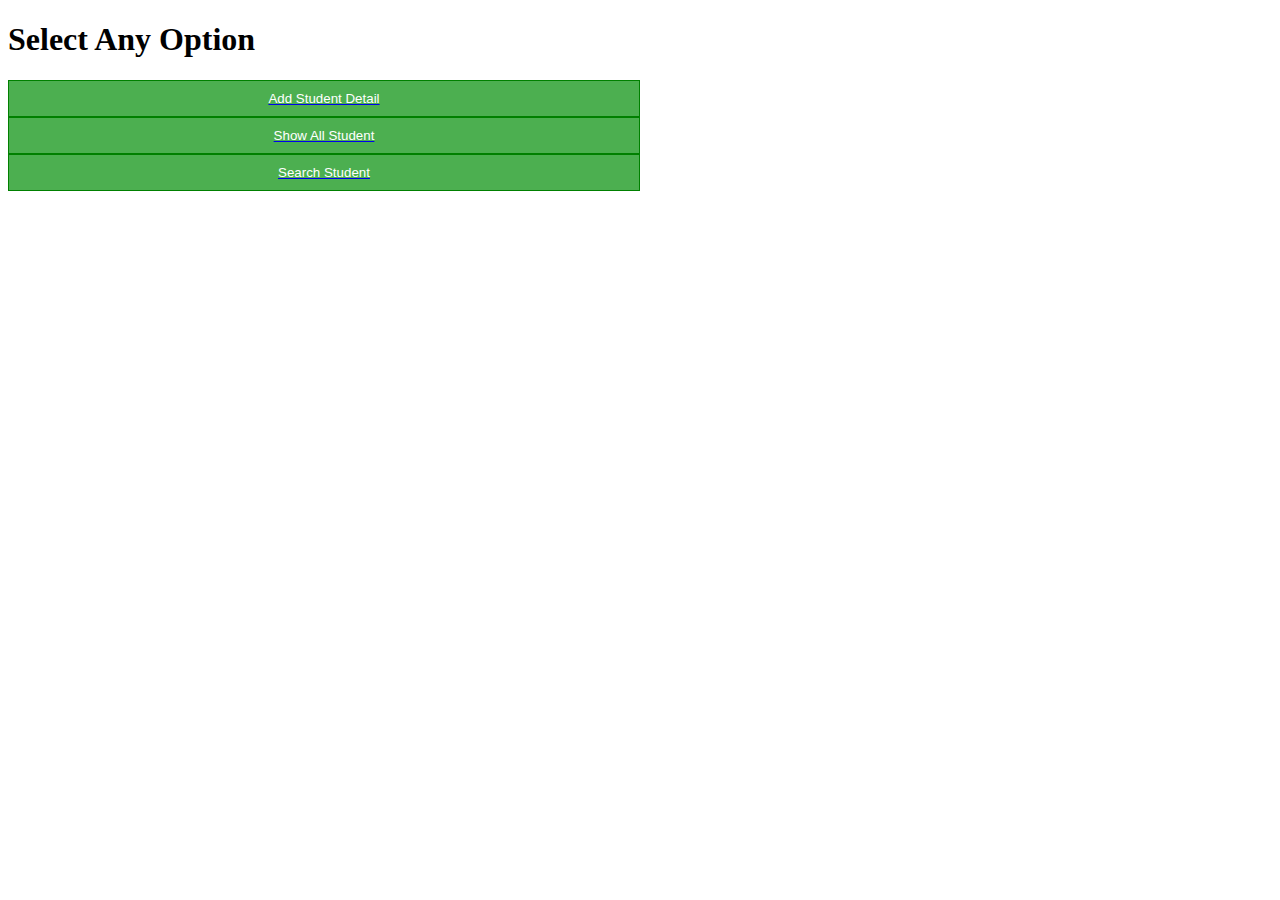
<file: Student_form/WebContent/index.html>
<!DOCTYPE html>
<html>


<head>
<script>
	
</script>
<link rel="stylesheet" href="registrationForm.css">
<title>Student</title>

</head>
<body>
	<div class="btn-group" id="form0">
		<h1>Select Any Option</h1>
		<a href="registrationForm.html"><button>Add Student
				Detail</button></a>
		<a href="show"><button>Show All Student</button></a>
		<a href="search.html"><button>Search Student</button></a>
	</div>
</body>
</html>
</file>
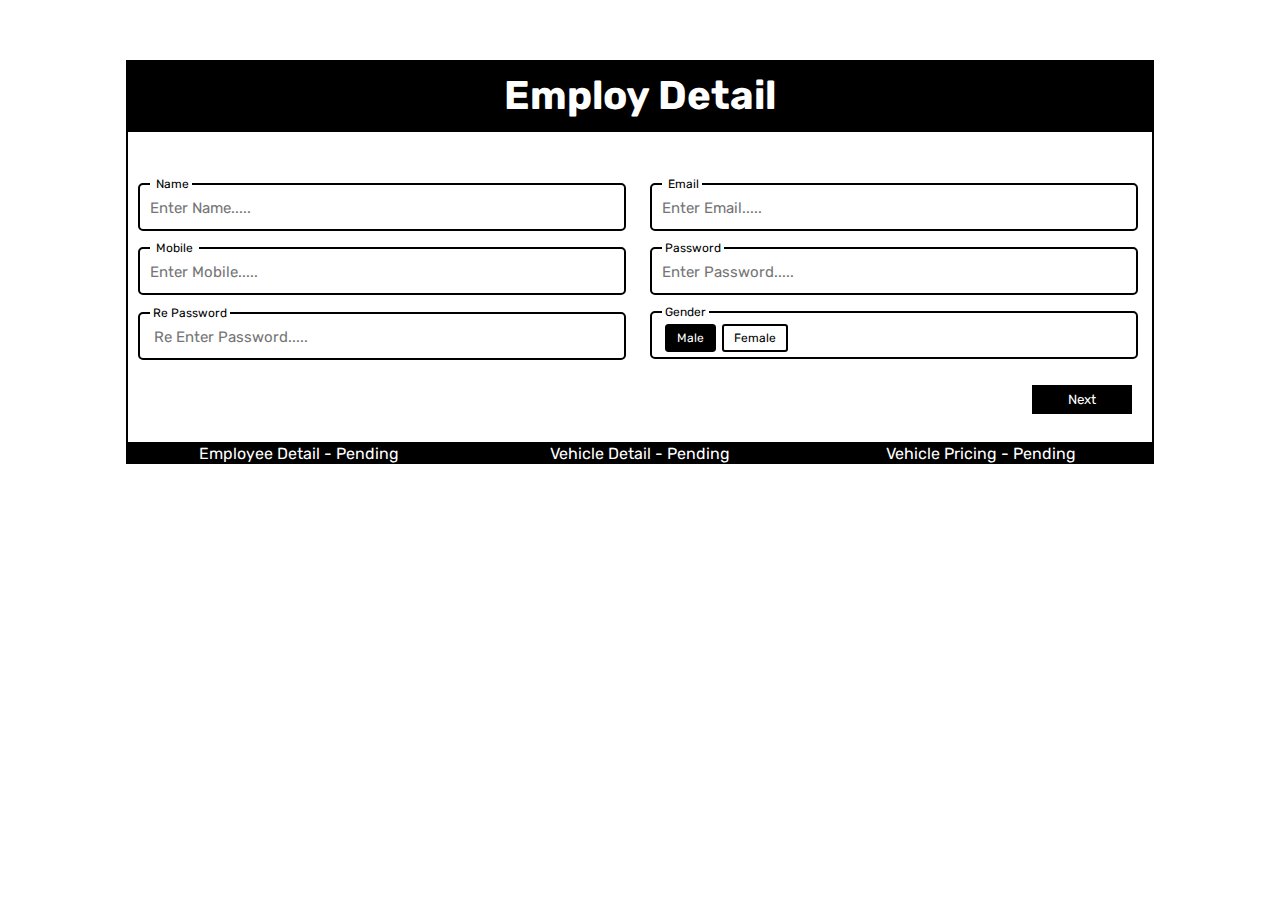
<file: 2020GET-EAD/2020GET-EAD/EAD/Assignment1/index.html>
<html>

<head>
    <title>Parcking System</title>
    <link href="index.css" rel="stylesheet">
    <script src="index.js"></script>
</head>

<body>
    <div class="box">
        <div class="employeeDetail">
            <div class="boxTitle">
                <h1>Employ Detail</h1>
            </div>
            <div class="boxContent">
                <fieldset id="nameField">
                    <legend>&nbsp; Name&nbsp; </legend>
                    <input id="name" type="text" placeholder="Enter Name....." name="name" required>
                </fieldset>
                <fieldset id="emailField">
                    <legend>&nbsp; Email&nbsp; </legend>
                    <input id="email" type="email" placeholder="Enter Email....." name="email" required>
                </fieldset>
                <fieldset id="mobileField">
                    <legend>&nbsp; Mobile &nbsp;</legend>
                    <input id="mobile" type="number" placeholder="Enter Mobile....." name="mobile" required>
                </fieldset>
                <fieldset id="passwordField">
                    <legend> &nbsp;Password&nbsp; </legend>
                    <input id="password" type="password" placeholder="Enter Password....." name="password" required>
                </fieldset>
                <fieldset id="rePasswordField">
                    <legend> &nbsp;Re Password&nbsp; </legend>
                    <input id="rePassword" type="password" placeholder=" Re Enter Password....." name="rePassword" required>
                </fieldset>
                <fieldset>
                    <legend> &nbsp;Gender&nbsp; </legend>
                    <input type="radio" id="male" name="gender" checked>
                    <label for="male">Male</label>

                    <input type="radio" id="female" name="gender">
                    <label for="female">Female</label>
                </fieldset>
                <button onclick="checkValidation()">Next</button>
            </div>
        </div>
        <div class="vehicleDetail">
            <div class="boxTitle">
                <h1>Vehicle Detail</h1>
            </div>
            <div class="boxContent">
                <fieldset id="vehicleCompanyNameField">
                    <legend>&nbsp; Vehicle Company Name&nbsp; </legend>
                    <input id="vehicleName" type="text" placeholder="Enter Vehicle Company Name....." name="vehicleCompanyName" required>
                </fieldset>
                <fieldset id="vehicleTypeField">
                    <legend>&nbsp; Vehicle Type&nbsp; </legend>
                    <select id="vehicleType">
                        <option disabled selected hidden>Select Vehicle</option>
                        <option value="Cycle">Cycle</option>
                        <option value="Bicycle">Bycycle</option>
                        <option value="Car">Car</option>
                    </select>
                </fieldset>
                <fieldset id="vehicleNumberField">
                    <legend>&nbsp; Vehicle Number &nbsp;</legend>
                    <input id="vehicleNumber" type="text" placeholder="Enter Vehicle Number ....." name="vehicleNumber" required>
                </fieldset>
                <fieldset id="employeeIdField">
                    <legend> &nbsp;Employee ID&nbsp; </legend>
                    <input id="employeeId" type="text" value="E20/1343" name="employeeId" readonly>
                </fieldset>
                <fieldset id="vehicleDiscriptionField">
                    <legend> &nbsp;Vehicle Description&nbsp; </legend>
                    <textarea id="vehicleDiscription" name="vehileDiscription" placeholder="My vehicle is..........."></textarea>
                </fieldset>
                <button onclick="checkVehicleDetailValidation()">Next</button>
            </div>
        </div>
        <div class="planDetail">
            <div class="boxTitle">
                <h1>Select Plan</h1>
            </div>
            <div class="boxContent">

                <input type="radio" id="daily" name="price">
                <label id="dailyPrice" class="price" for="daily">
                    <p>Daily</p><br>
                    <h1 id="dailyPriceRate">10 INR</h1>
                </label>
                <input type="radio" id="monthly" name="price">
                <label id="monthlyPrice" class="price" for="monthly">
                    <p>Monthly</p><br>
                    <h1 id="monthlyPriceRate">100 INR</h1>
                </label>

                <input type="radio" id="yearly" name="price" checked>
                <label id="yearlyPrice" class="price" for="yearly">
                    <p>Yearly</p><br>
                    <h1 id="yearlyPriceRate">500 INR</h1>
                </label>

                <select id="currencyType" onchange="changeCurrency()">
                    <option value="INR" selected>INR</option>
                    <option value="USD">USD</option>
                    <option value="YEN">YEN</option>
                </select><br>

                <button onclick="calculateMoney()">Next</button>
            </div>
        </div>
        <div class="priceDetail">
            <div class="boxTitle">
                <h1>Payable Amount</h1>
            </div>
            <div class="boxContent">
                <div class="totalPrice">
                    <p>Total Amount</p><br>
                    <h1 id="priceRate">10 INR</h1>
                </div>
                <button onclick="calculatesMoney()">Pay</button>
            </div>
        </div>
        <div class="boxBottom">
            <div class="process">Employee Detail - Pending</div>
            <div class="process">Vehicle Detail - Pending</div>
            <div class="process">Vehicle Pricing - Pending</div>
        </div>
    </div>
</body>

</html>
</file>
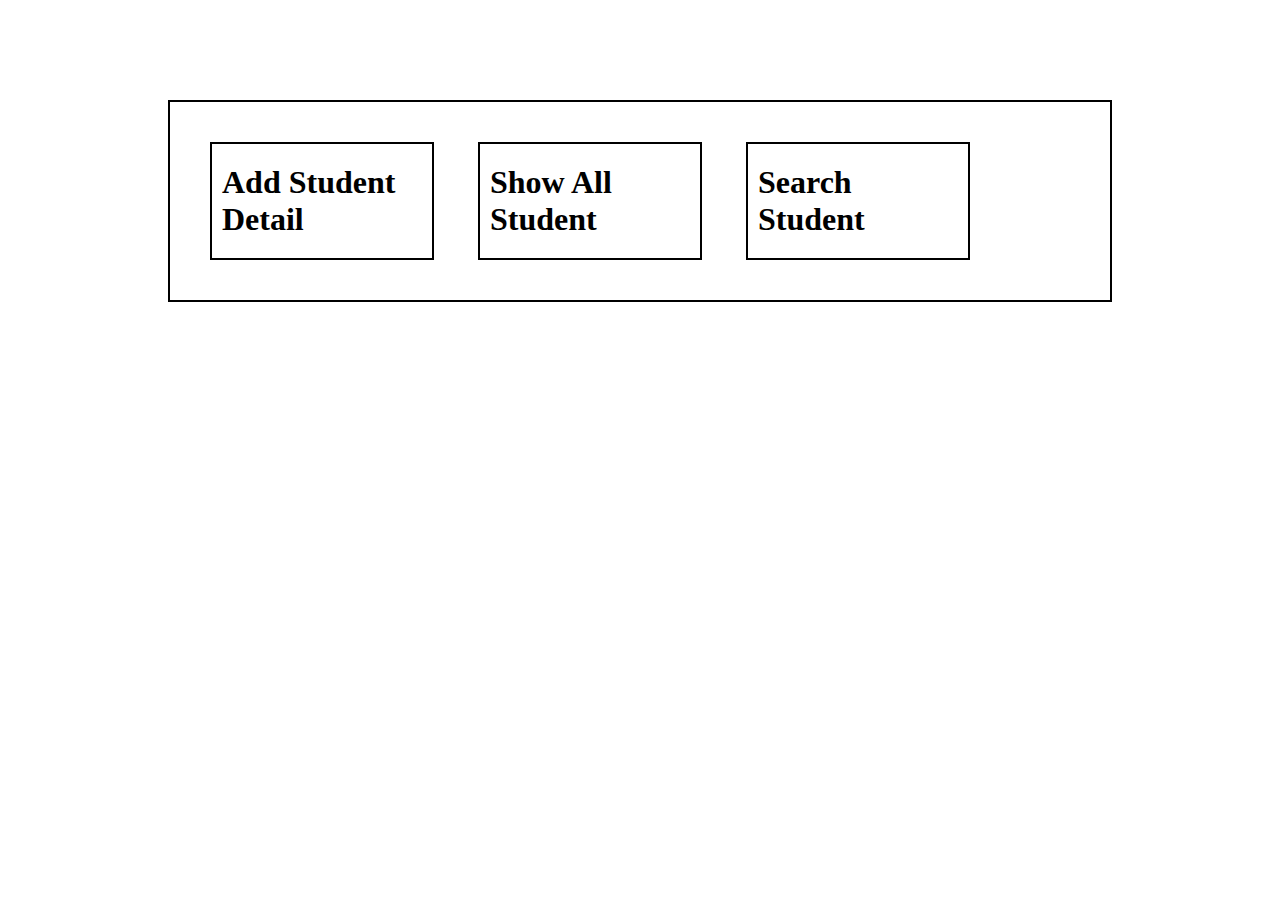
<file: 2020GET-EAD/2020GET-EAD/EAD/Assignment3/WebContent/index.html>
<!DOCTYPE html>

<head>
    <title>Add Student Page</title>
	<link href="index.css" rel="stylesheet">
</head>

<body>
    <div class="outerBox">
        <a href="AddStudent.html">
            <div class="innerBox">
                <h1>Add Student Detail</h1>
            </div>
        </a>
        <a href="ShowAllStudent">
            <div class="innerBox">
                <h1>Show All Student</h1>
            </div>
        </a>
        <a href="SearchStudent.html">
            <div class="innerBox">
                <h1>Search Student</h1>
            </div>
        </a>
    </div>
</body>

</html>
</file>
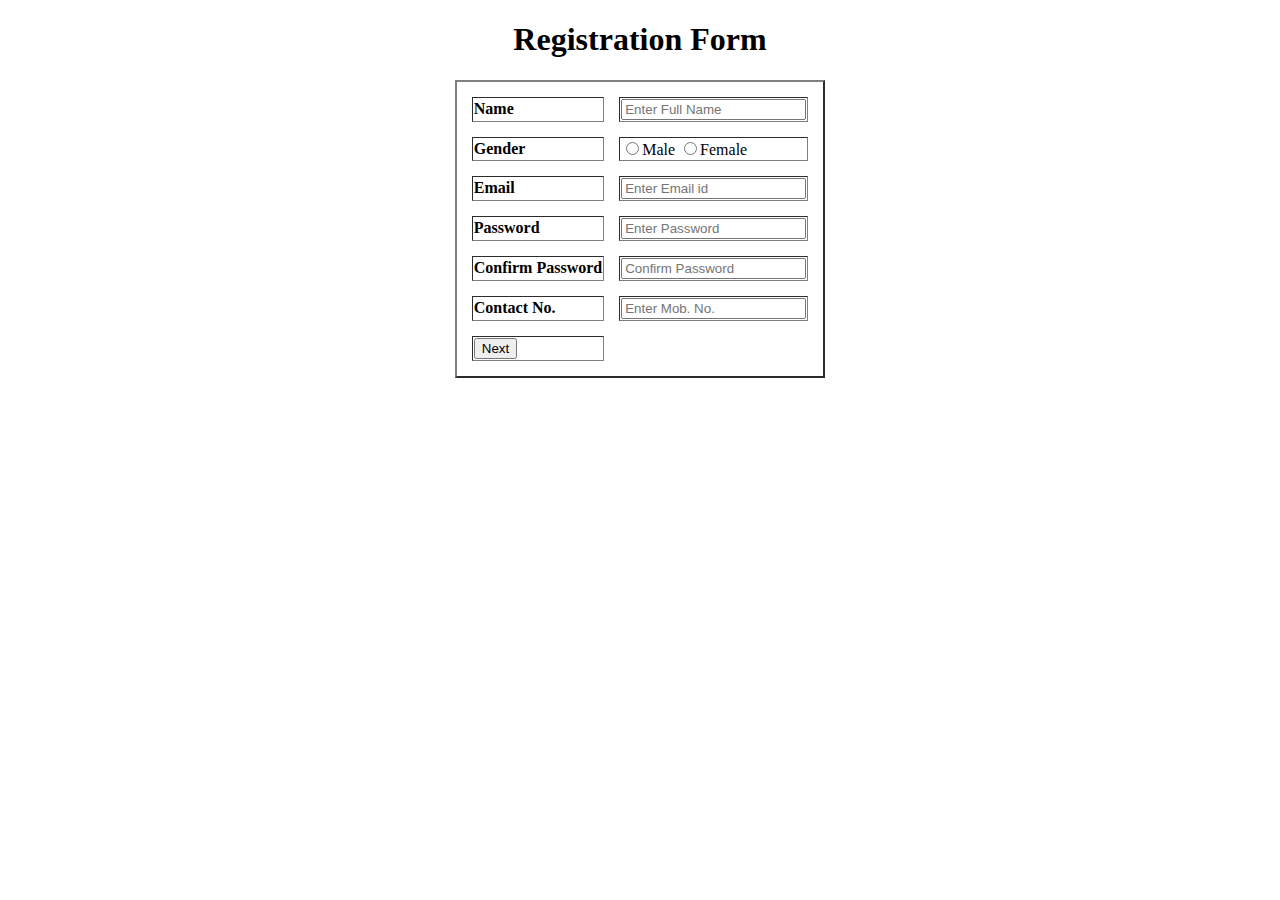
<file: EAD1/vehicle.html>
<!DOCTYPE html>
<html>

<head>
    <title>Vehicle Registration Form
    </title>
    <script>
        var vehicleType;

        function checkPassword() {
            var password = document.getElementById("pass").value;
            var passw = /^(?=.*\d)(?=.*[a-z])(?=.*[A-Z]).{6,20}$/;
            if (password.match(passw)) {
                return true;
            } else {
                return false;
            }
        }

        function checkPass() {
            var password = document.getElementById("pass").value;
            var repassword = document.getElementById("rePass").value;
            var passwordLen = password.length;
            var repasswordLen = repassword.length;
            if (password == repassword) {
                if (passwordLen < 8) {
                    alert("Password length must be 8 or more than 8 ");
                } else {
                    if (checkPassword() == false) {
                        alert("Password length must be 8 or more than 8 and Please use Uppercase,Lowercase and Digit also.");
                    } else {
                        return true;
                    }
                }
            } else {
                alert("password and confirm password should be same.");
                return false;
            }
        }

        function checkName() {
            var name = document.getElementById("empName").value;
            var nameLen = name.length;
            var check = /[a-zA-Z][a-zA-Z ]+[a-zA-Z]$/;
            if (name == "" || nameLen < 2 || !(check.test(name))) {
                alert("Please Enter Correct Name ");
                return false;
            } else
                return true;
        }

        function checkEmail() {
            var email = document.getElementById("empEmail").value;
            var num = document.getElementById("number").value;
            if (/^\w+([\.-]?\w+)*@\w+([\.-]?\w+)*(\.\w{2,3})+$/.test(email)) {
                return (true)
            } else {
                alert("You have entered an invalid email address!")
                return (false)
            }
        }

        function checkNumber() {
            var num = document.getElementById("number").value;
            if (num.length < 8) {
                alert("Please Enter Valid Mobile Number.");
                return false;
            } else
                return true;

        }

        function check() {
            if (checkName() && checkEmail() && checkNumber() && checkPass()) {
                document.getElementById("regForm").innerHTML = "<h1><b> You Have Succesfully Registerd</b> </h1> <br><h2>Now Register Your Vehicle Details :-</h2>";
                document.getElementById("vehicleRegister").style.display = "block";
            }
        }

        function RegisterVehicle() {
            vehicleType = document.getElementById("vehicleType").value;
            document.getElementById("vehicleRegister").innerHTML = "<h1><b> Your vehicle Has Succesfully Registerd</b> </h1> <br>";
            document.getElementById("billGenerate").style.display = "block";
        }

        function bill() {
            console.log("hello");
            var passType, currency;
            var amount;
            //var vehicleType = document.getElementById("vehicleType").value;
            if (document.getElementById("daily").checked) {
                passType = document.getElementById("daily").value;
            } else if (document.getElementById("monthly").checked) {
                passType = document.getElementById("monthly").value;
            } else {
                passType = document.getElementById("yearly").value;
            }
            if (vehicleType == "Cycle") {
                if (passType == "daily") {
                    amount = 5;
                } else if (passType == "monthly") {
                    amount = 100;
                } else
                    amount = 500;
            } else if (vehicleType == "motorCycle") {
                if (passType == "daily") {
                    amount = 10;
                } else if (passType == "monthly") {
                    amount = 200;
                } else
                    amount = 1000;
            } else {
                if (passType == "daily") {
                    amount = 20;
                } else if (passType == "monthly") {
                    amount = 500;
                } else
                    amount = 3500;
            }
            if (document.getElementById("inr").checked) {
                currency = document.getElementById("inr").value;
            } else if (document.getElementById("usd").checked) {
                currency = document.getElementById("usd").value;
            } else {
                currency = document.getElementById("yen").value;
            }
            if (currency == "inr") {
                alert("Please Pay " + amount + " ");
            } else if (currency == "usd") {
                amount *= (0.014);
                alert("Please Pay " + amount + " ");
            } else {
                amount *= 1.52;
                alert("Please Pay " + amount + " ");
            }
            document.getElementById("billGenerate").innerHTML = "<h1><b> Thank You</b> </h1> <br>";
        }
    </script>

</head>

<body>
    <div id="regForm">
        <h1 style="text-align: center;">Registration Form</h1>
        <table align="center" border="2px" cellspacing="15">
            <tr>
                <td>
                    <label><b>Name</b></label><br>
                </td>
                <td>
                    <input id="empName" type="text" placeholder="Enter Full Name" name="empName" required><br>
                </td>
            </tr>
            <tr>
                <td>
                    <label><b>Gender</b></label><br>
                </td>
                <td>
                    <input type="radio" name="gender" />Male
                    <input type="radio" name="gender" />Female<br>
                </td>
            </tr>
            <tr>
                <td>
                    <label><b>Email</b></label><br>
                </td>
                <td>
                    <input id="empEmail" type="email" placeholder="Enter Email id" name="empEmail" required><br>
                </td>
            </tr>
            <tr>
                <td>
                    <label><b>Password</b></label><br>
                </td>
                <td>
                    <input id="pass" type="password" placeholder="Enter Password" name="pass" required/><br>
                </td>
            </tr>
            <tr>
                <td>
                    <label><b>Confirm Password</b></label><br>
                </td>
                <td>
                    <input id="rePass" type="password" placeholder="Confirm Password" name="rePass" required/><br>
                </td>
            </tr>
            <tr>
                <td>
                    <label><b>Contact No.</b></label><br>
                </td>
                <td>
                    <input id="number" type="text" placeholder="Enter Mob. No." name="number" required/><br>

                </td>
            </tr>
            <tr>
                <td>
                    <button onclick="check()">Next</button>
                </td>
            </tr>
        </table>
    </div>

    <div id="vehicleRegister" style="display: none;">
        <h1 style="text-align: center;">Vehicle Form</h1>
        <table align="center" border="2px" cellspacing="15">
            <tr>
                <td>
                    <label><b>Vehicle Name</b></label><br>
                </td>
                <td>
                    <input id="vehicleName" type="text" placeholder="Enter Vehicle Name" required><br>
                </td>
            </tr>
            <tr>
                <td>
                    <label><b>Vehicle Type</b></label><br>
                </td>
                <td>
                    <select id="vehicleType">
                        <option value="cycle">Cycle</option>
                        <option value="motorCycle">Motor Cycle</option>
                        <option value="fourWheelers">Four Wheelers</option>
                    </select>
                </td>
            </tr>
            <tr>
                <td>
                    <label><b>Vehicle Number</b></label><br>
                </td>
                <td>
                    <input id="vehicleNo" type="text" placeholder="Enter Vehicle Number" required><br>
                </td>
            </tr>
            <tr>
                <td>
                    <label><b>Employee Id</b></label><br>
                </td>
                <td>
                    <input id="empId" type="text" placeholder="Enter Emploid Id" required><br>
                </td>
            </tr>
            <tr>
                <td>
                    <label><b>Identification</b></label><br>
                </td>
                <td>
                    <textarea placeholder="Description"></textarea><br>
                </td>
            </tr>
            <tr>
                <td>
                    <button onclick="RegisterVehicle()">Next</button>
                </td>
            </tr>

        </table>
    </div>
    <div id="billGenerate" style="display: none;">
        <h1 style="text-align: center;">Get Pass</h1>
        <table align="center" border="2px" cellspacing="15">
            <tr>
                <td>
                    <label><b>Pass Type</b></label><br>
                </td>
                <td>
                    <input type="radio" id="daily" name="passType" value="daily" required>Daily
                    <input type="radio" id="monthly" name="passType" value="monthly" required>Monthly
                    <input type="radio" id="yearly" name="passType" value="yearly" required>Yearly<br>
                </td>
            </tr>
            <tr>
                <td>
                    <label><b>Cash Mode</b></label><br>
                </td>
                <td>
                    <input type="radio" id="inr" name="cashType" value="inr" required>INR
                    <input type="radio" id="usd" name="cashType" value="usd" required>USD
                    <input type="radio" id="yen" name="cashType" value="yen" required>YEN<br>
                </td>
            </tr>
            <tr>
                <td>
                    <button onclick="bill()">Get Bill</button>
                </td>
            </tr>

        </table>
    </div>

</body>

</html>
</file>
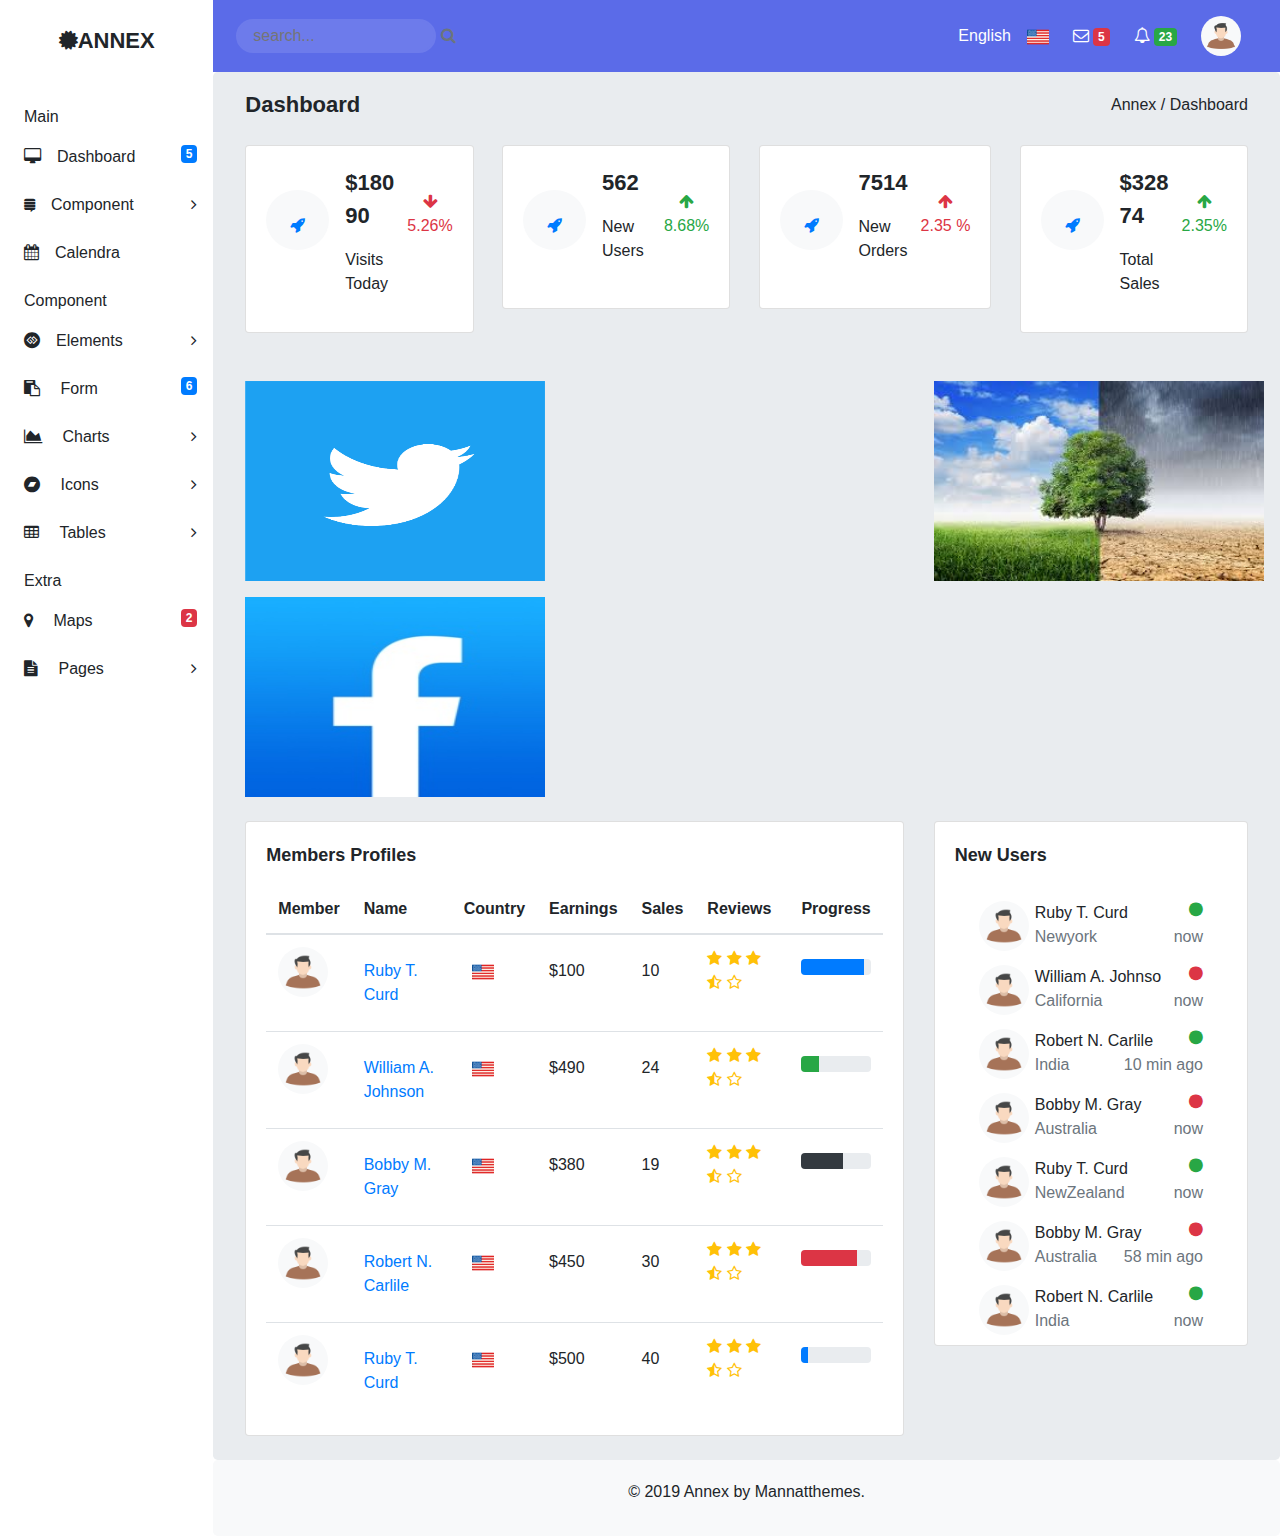
<file: UI-Session6/Assignment6.html>
<!DOCTYPE html>
<html lang="en">

<head>
    <meta charset="UTF-8">
    <meta name="viewport" content="width=device-width, initial-scale=1.0">
    <link rel="stylesheet" href="cssfile.css">
    <link rel="stylesheet" href="https://stackpath.bootstrapcdn.com/bootstrap/4.4.1/css/bootstrap.min.css" integrity="sha384-Vkoo8x4CGsO3+Hhxv8T/Q5PaXtkKtu6ug5TOeNV6gBiFeWPGFN9MuhOf23Q9Ifjh" crossorigin="anonymous">
    <link rel="stylesheet" href="https://cdnjs.cloudflare.com/ajax/libs/font-awesome/4.7.0/css/font-awesome.min.css">
    <title>Document</title>
</head>

<body>


    <div class="container-fluid">
        <div class="row">

            <aside class="col-lg-2 px-0">
                <div class="py-4 ">

                    <p class="font-weight-bold text-center font"> <span><i class="fa fa-certificate" aria-hidden="true"></span></i>ANNEX</p>
                </div>
                <div class="mt-2">
                    <ul class="ul-decoration pl-4 ">
                        <li>
                            <p>Main</p>
                        </li>
                        <li class="mb-4 ul-hover"><i class="fa fa-desktop" aria-hidden="true"></i><span class="pl-3">Dashboard<span class="badge badge-primary pull-right mr-3">5</span> </span>
                            </span>
                        </li>
                        <li class="mb-4 ul-hover"><i class="fa fa-stack-exchange" aria-hidden="true"></i><span class="pl-3">Component<span class="pull-right mr-3"><i class="fa fa-angle-right" aria-hidden="true"></i></span></span>
                            </span>
                            </span>
                        </li>
                        <li class="mb-4 ul-hover"><i class="fa fa-calendar" aria-hidden="true"></i><span class="pl-3">Calendra</span>
                        </li>
                        <li>
                            <p>Component</p>
                        </li>
                        <li class="mb-4 ul-hover"><i class="fa fa-gg-circle" aria-hidden="true"></i><span class="pl-3">Elements<span class="pull-right mr-3"><i class="fa fa-angle-right" aria-hidden="true"></i></span> </span>
                            </span>
                        </li>
                        <li class="mb-4 ul-hover"><i class="fa fa-clipboard" aria-hidden="true"></i>
                            <span class="pl-3">Form<span class="badge badge-primary pull-right mr-3">6</span> </span>
                            </span>
                        </li>
                        <li class="mb-4 ul-hover"><i class="fa fa-area-chart" aria-hidden="true"></i>
                            <span class="pl-3">Charts<span class="pull-right mr-3"><i class="fa fa-angle-right" aria-hidden="true"></i></span> </span>
                            </span>
                        </li>
                        <li class="mb-4 ul-hover"><i class="fa fa-bandcamp" aria-hidden="true"></i>
                            <span class="pl-3">Icons<span class="pull-right mr-3"><i class="fa fa-angle-right" aria-hidden="true"></i></span> </span>
                            </span>
                        </li>
                        <li class="mb-4 ul-hover"><i class="fa fa-table" aria-hidden="true"></i>
                            <span class="pl-3">Tables<span class="pull-right mr-3"><i class="fa fa-angle-right" aria-hidden="true"></i></span> </span>
                            </span>
                        </li>
                        <li>
                            <p>Extra</p>
                        </li>
                        <li class="mb-4 ul-hover"><i class="fa fa-map-marker" aria-hidden="true"></i>
                            <span class="pl-3">Maps<span class="badge badge-danger pull-right mr-3">2</span> </span>
                            </span>
                        </li>
                        <li class="mb-4 ul-hover"><i class="fa fa-file-text" aria-hidden="true"></i>
                            <span class="pl-3">Pages<span class="pull-right mr-3"><i class="fa fa-angle-right" aria-hidden="true"></i></span> </span>
                            </span>
                        </li>
                    </ul>
                </div>
            </aside>


            <div class="col-lg-10 px-0 width">

                <!-- header -->

                <header class=" container-fluid header-color py-2">
                    <div class="d-flex  justify-content-between align-items-center p-2">

                        <div class="rounding text-white">
                            <input class="search text-white" type="text" placeholder="search... " aria-label="Search ">
                            <a href="#"> <i class="fa fa-search text-muted" aria-hidden="true"></i></a>
                        </div>

                        <div class="d-flex  justify-content-around align-items-center">
                            <p class="text-white m-0">English</p>
                            <div class="pl-2">
                                <img class="img pl-2" src="flag.png">
                            </div>
                            <div class="pl-4">
                                <a href="#"><i class="fa fa-envelope-o text-white" aria-hidden="true"></i></a>
                                <span class="badge badge-danger">5</span>
                            </div>
                            <div class="pl-4">
                                <a href="#"><i class="fa fa-bell-o text-white" aria-hidden="true"></i></a>
                                <span class="badge badge-success">23</span>
                            </div>
                            <div class="pl-4 pr-3">
                                <a href="#"><img class="img-person bg-light rounded-circle" src="boy+guy+man+icon-1320166733913205010.png"></a>
                            </div>
                        </div>
                    </div>
                </header>

                <!-- dashboard cards -->
                <section class="container jumbotron pt-3 pb-4 mb-0">

                    <div class="d-flex  justify-content-between align-items-center mb-2">
                        <p class="font font-weight-bold">Dashboard</p>
                        <p>Annex / Dashboard</p>
                    </div>

                    <div class="d-flex justify-content-between mb-4">
                        <div class="card mb-4">
                            <div class="card-body d-flex pb-0">
                                <div class="rounded-circle bg-light mt-4 p-4 text-primary circle-ht">
                                    <i class="fa fa-rocket" aria-hidden="true"></i>
                                </div>
                                <div class="flex-column pl-3 width1">
                                    <p class="font font-weight-bold">$18090</p>
                                    <p>Visits Today</p>
                                </div>
                                <div class="pl-2 py-4 text-center">
                                    <i class="fa fa-arrow-down text-danger " aria-hidden="true"></i>
                                    <p class="text-danger">5.26%</p>
                                </div>
                            </div>
                        </div>
                        <div class="card mb-5">
                            <div class="card-body d-flex ">
                                <div class="rounded-circle bg-light mt-4 p-4 text-primary circle-ht">
                                    <i class="fa fa-rocket" aria-hidden="true"></i>
                                </div>
                                <div class="d-flex flex-column pl-3 width1">
                                    <p class="font font-weight-bold">562</p>
                                    <p>New Users</p>
                                </div>
                                <div class="pl-2 text-center py-4">
                                    <i class="fa fa-arrow-up text-success" aria-hidden="true"></i>
                                    <p class="text-success">8.68%</p>
                                </div>
                            </div>
                        </div>
                        <div class="card mb-5">
                            <div class="card-body d-flex">
                                <div class="rounded-circle bg-light mt-4 p-4 text-primary circle-ht">
                                    <i class="fa fa-rocket" aria-hidden="true"></i>
                                </div>
                                <div class="d-flex flex-column pl-3 width1">
                                    <p class="font font-weight-bold">7514</p>
                                    <p> New Orders</p>
                                </div>
                                <div class="pl-2 text-center py-4">
                                    <i class="fa fa-arrow-up text-danger" aria-hidden="true"></i>
                                    <p class="text-danger">2.35 %</p>
                                </div>
                            </div>
                        </div>
                        <div class="card mb-4">
                            <div class="card-body d-flex">
                                <div class="rounded-circle bg-light mt-4 p-4 text-primary circle-ht">
                                    <i class="fa fa-rocket" aria-hidden="true"></i>
                                </div>
                                <div class="d-flex flex-column pl-3 width1">
                                    <p class="font font-weight-bold">$32874</p>
                                    <p>Total Sales</p>
                                </div>
                                <div class="pl-2 text-center py-4">
                                    <i class="fa fa-arrow-up text-success" aria-hidden="true"></i>
                                    <p class="text-success">2.35%</p>
                                </div>
                            </div>
                        </div>
                    </div>

                    <!-- carousel -->
                    <div class="row">
                        <div class="col-5 ">
                            <div id="carouselExampleSlidesOnly" class="carousel slide" data-ride="carousel">
                                <div class="carousel-inner">
                                    <div class="carousel-item active">
                                        <img class="d-block carousel-ht " src="twitter.png" alt="First slide">
                                    </div>
                                    <div class="carousel-item">
                                        <img class="d-block carousel-ht" src="download.png" alt="Second slide">
                                    </div>

                                </div>
                            </div>
                            <div id="carouselExampleSlidesOnly" class="carousel slide mt-3" data-ride="carousel">
                                <div class="carousel-inner">
                                    <div class="carousel-item active">
                                        <img class="d-block carousel-ht " src="facebook.png" alt="First slide">
                                    </div>
                                    <div class="carousel-item">
                                        <img class="d-block carousel-ht" src="facebook1.png" alt="Second slide">
                                    </div>

                                </div>
                            </div>
                        </div>
                        <div class="col-3"></div>
                        <div class="col-4">

                            <img class="d-block carousel-ht1 " src="tree.jpg" alt="First slide">

                        </div>


                    </div>

                    <!-- Member profile and new users profile -->
                    <div class="row mt-4">
                        <div class="col-8">
                            <div class="card card-body pb-0">
                                <p class=" font-weight-bold font1"> Members Profiles </p>
                                <table class="table">
                                    <thead>
                                        <tr>
                                            <th class="border-top-0" scope="col">Member</th>
                                            <th class="border-top-0" scope="col">Name</th>
                                            <th class="border-top-0" scope="col">Country</th>
                                            <th class="border-top-0" scope="col">Earnings</th>
                                            <th class="border-top-0" scope="col">Sales</th>
                                            <th class="border-top-0" scope="col">Reviews</th>
                                            <th class="border-top-0" scope="col">Progress</th>
                                        </tr>
                                    </thead>
                                    <tbody>
                                        <tr class="card-hover">
                                            <th scope="row"> <img class="img-member bg-light rounded-circle" src="boy+guy+man+icon-1320166733913205010.png"> </th>
                                            <td class="py-4"><a href="#">Ruby T. Curd</a></td>
                                            <td class="py-4"><img class="img pl-2" src="flag.png"></td>
                                            <td class="py-4">$100</td>
                                            <td class="py-4">10</td>
                                            <td class="text-warning"><i class="fa fa-star" aria-hidden="true"></i>
                                                <i class="fa fa-star" aria-hidden="true"></i>
                                                <i class="fa fa-star" aria-hidden="true"></i>
                                                <i class="fa fa-star-half-o" aria-hidden="true"></i>
                                                <i class="fa fa-star-o" aria-hidden="true"></i>
                                            </td>
                                            <td class="py-4">
                                                <div class="progress">
                                                    <div class="progress-bar" role="progressbar" style="width: 90%" aria-valuenow="25" aria-valuemin="0" aria-valuemax="100"></div>
                                                </div>
                                            </td>
                                        </tr>
                                        <tr class="card-hover">
                                            <th scope="row"> <img class="img-member bg-light rounded-circle" src="boy+guy+man+icon-1320166733913205010.png"> </th>
                                            <td class="py-4"><a href="#">William A. Johnson</a></td>
                                            <td class="py-4"><img class="img pl-2" src="flag.png"></td>
                                            <td class="py-4"> $490</td>
                                            <td class="py-4">24</td>
                                            <td class="text-warning"><i class="fa fa-star" aria-hidden="true"></i>
                                                <i class="fa fa-star" aria-hidden="true"></i>
                                                <i class="fa fa-star" aria-hidden="true"></i>
                                                <i class="fa fa-star-half-o" aria-hidden="true"></i>
                                                <i class="fa fa-star-o" aria-hidden="true"></i>
                                            </td>
                                            <td class="py-4">
                                                <div class="progress">
                                                    <div class="progress-bar bg-success" role="progressbar" style="width: 25%" aria-valuenow="25" aria-valuemin="0" aria-valuemax="100"></div>
                                                </div>
                                            </td>
                                        </tr>
                                        <tr class="card-hover">
                                            <th scope="row"> <img class="img-member bg-light rounded-circle" src="boy+guy+man+icon-1320166733913205010.png"> </th>
                                            <td class="py-4"><a href="#">Bobby M. Gray</a></td>
                                            <td class="py-4"><img class="img pl-2" src="flag.png"></td>
                                            <td class="py-4">$380</td>
                                            <td class="py-4">19</td>
                                            <td class="text-warning"><i class="fa fa-star" aria-hidden="true"></i>
                                                <i class="fa fa-star" aria-hidden="true"></i>
                                                <i class="fa fa-star" aria-hidden="true"></i>
                                                <i class="fa fa-star-half-o" aria-hidden="true"></i>
                                                <i class="fa fa-star-o" aria-hidden="true"></i>
                                            </td>
                                            <td class="py-4">
                                                <div class="progress">
                                                    <div class="progress-bar bg-dark" role="progressbar" style="width:60%" aria-valuenow="25" aria-valuemin="0" aria-valuemax="100"></div>
                                                </div>
                                            </td>
                                        </tr>
                                        <tr class="card-hover">
                                            <th scope="row"> <img class="img-member bg-light rounded-circle" src="boy+guy+man+icon-1320166733913205010.png"> </th>
                                            <td class="py-4"><a href="#">Robert N. Carlile</a></td>
                                            <td class="py-4"><img class="img pl-2" src="flag.png"></td>
                                            <td class="py-4">$450</td>
                                            <td class="py-4">30</td>
                                            <td class="text-warning">
                                                <i class="fa fa-star" aria-hidden="true"></i>
                                                <i class="fa fa-star" aria-hidden="true"></i>
                                                <i class="fa fa-star" aria-hidden="true"></i>
                                                <i class="fa fa-star-half-o" aria-hidden="true"></i>
                                                <i class="fa fa-star-o" aria-hidden="true"></i>
                                            </td>
                                            <td class="py-4">
                                                <div class="progress">
                                                    <div class="progress-bar bg-danger" role="progressbar" style="width: 80%" aria-valuenow="100" aria-valuemin="0" aria-valuemax="100"></div>
                                                </div>
                                            </td>
                                        </tr>
                                        <tr class="card-hover">
                                            <th scope="row"> <img class="img-member bg-light rounded-circle" src="boy+guy+man+icon-1320166733913205010.png"> </th>
                                            <td class="py-4"><a href="#">Ruby T. Curd</a></td>
                                            <td class="py-4"><img class="img pl-2" src="flag.png"></td>
                                            <td class="py-4">$500</td>
                                            <td class="py-4">40</td>
                                            <td class="text-warning">
                                                <i class="fa fa-star" aria-hidden="true"></i>
                                                <i class="fa fa-star" aria-hidden="true"></i>
                                                <i class="fa fa-star" aria-hidden="true"></i>
                                                <i class="fa fa-star-half-o" aria-hidden="true"></i>
                                                <i class="fa fa-star-o" aria-hidden="true"></i>
                                            </td>
                                            <td class="py-4">
                                                <div class="progress">
                                                    <div class="progress-bar" role="progressbar" style="width: 10%" aria-valuenow="25" aria-valuemin="0" aria-valuemax="100"></div>
                                                </div>
                                            </td>
                                        </tr>
                                    </tbody>
                                </table>
                            </div>
                        </div>

                        <div class="col-4">
                            <div class="card card-body card-ht">
                                <p class=" font-weight-bold font1"> New Users </p>
                                <div data-spy="scroll" data-target="" data-offset="50">

                                    <div class=" px-4 mt-3">
                                        <div class="float-left">
                                            <img class="img-person bg-light rounded-circle img-member" src="boy+guy+man+icon-1320166733913205010.png">
                                        </div>
                                        <div class="ml-2">
                                            <p class="ml-5 mb-0"> Ruby T. Curd <i class="fa fa-circle pull-right text-success" aria-hidden="true"></i> </p>
                                            <p class="ml-5 text-muted"> Newyork <span class="float-right">now</span></p>
                                        </div>

                                    </div>
                                    <div class=" px-4 ">
                                        <div class="float-left">
                                            <img class="img-person bg-light rounded-circle img-member" src="boy+guy+man+icon-1320166733913205010.png">
                                        </div>
                                        <div class="ml-2">
                                            <p class="ml-5 mb-0">William A. Johnso<i class="fa fa-circle pull-right text-danger" aria-hidden="true"></i> </p>
                                            <p class="ml-5 text-muted">California <span class="float-right">now</span></p>
                                        </div>

                                    </div>
                                    <div class=" px-4 ">
                                        <div class="float-left">
                                            <img class="img-person bg-light rounded-circle img-member" src="boy+guy+man+icon-1320166733913205010.png">
                                        </div>
                                        <div class="ml-2">
                                            <p class="ml-5 mb-0">
                                                Robert N. Carlile<i class="fa fa-circle pull-right text-success" aria-hidden="true"></i> </p>
                                            <p class="ml-5 text-muted">India <span class="float-right">10 min ago</span></p>
                                        </div>

                                    </div>
                                    <div class=" px-4 ">
                                        <div class="float-left">
                                            <img class="img-person bg-light rounded-circle img-member" src="boy+guy+man+icon-1320166733913205010.png">
                                        </div>
                                        <div class="ml-2">
                                            <p class="ml-5 mb-0">Bobby M. Gray<i class="fa fa-circle pull-right text-danger" aria-hidden="true"></i> </p>
                                            <p class="ml-5 text-muted">Australia <span class="float-right">now</span></p>
                                        </div>

                                    </div>
                                    <div class=" px-4 ">
                                        <div class="float-left">
                                            <img class="img-person bg-light rounded-circle img-member" src="boy+guy+man+icon-1320166733913205010.png">
                                        </div>
                                        <div class="ml-2">
                                            <p class="ml-5 mb-0">Ruby T. Curd <i class="fa fa-circle pull-right text-success" aria-hidden="true"></i> </p>
                                            <p class="ml-5 text-muted">NewZealand<span class="float-right">now</span></p>
                                        </div>
                                    </div>
                                    <div class=" px-4 ">
                                        <div class="float-left">
                                            <img class="img-person bg-light rounded-circle img-member" src="boy+guy+man+icon-1320166733913205010.png">
                                        </div>
                                        <div class="ml-2">
                                            <p class="ml-5 mb-0">Bobby M. Gray <i class="fa fa-circle pull-right text-danger" aria-hidden="true"></i> </p>
                                            <p class="ml-5 text-muted">Australia<span class="float-right">58 min ago</span></p>
                                        </div>

                                    </div>
                                    <div class=" px-4 ">
                                        <div class="float-left">
                                            <img class="img-person bg-light rounded-circle img-member" src="boy+guy+man+icon-1320166733913205010.png">
                                        </div>
                                        <div class="ml-2">
                                            <p class="ml-5 mb-0">
                                                Robert N. Carlile<i class="fa fa-circle pull-right text-success" aria-hidden="true"></i> </p>
                                            <p class="ml-5 text-muted">India<span class="float-right">now</span></p>
                                        </div>
                                    </div>


                                </div>
                            </div>
                        </div>
                </section>

                <footer class="jumbotron bg-light m-0 py-3">
                    <div>
                        <p class="text-center pt-1">&copy; 2019 Annex by Mannatthemes.</p>
                    </div>
                </footer>

                </div>
            </div>
        </div>
        <script src="https://code.jquery.com/jquery-3.4.1.slim.min.js" integrity="sha384-J6qa4849blE2+poT4WnyKhv5vZF5SrPo0iEjwBvKU7imGFAV0wwj1yYfoRSJoZ+n" crossorigin="anonymous"></script>
        <script src="https://cdn.jsdelivr.net/npm/popper.js@1.16.0/dist/umd/popper.min.js" integrity="sha384-Q6E9RHvbIyZFJoft+2mJbHaEWldlvI9IOYy5n3zV9zzTtmI3UksdQRVvoxMfooAo" crossorigin="anonymous"></script>
        <script src="https://stackpath.bootstrapcdn.com/bootstrap/4.4.1/js/bootstrap.min.js" integrity="sha384-wfSDF2E50Y2D1uUdj0O3uMBJnjuUD4Ih7YwaYd1iqfktj0Uod8GCExl3Og8ifwB6" crossorigin="anonymous"></script>

</body>

</html>
</file>
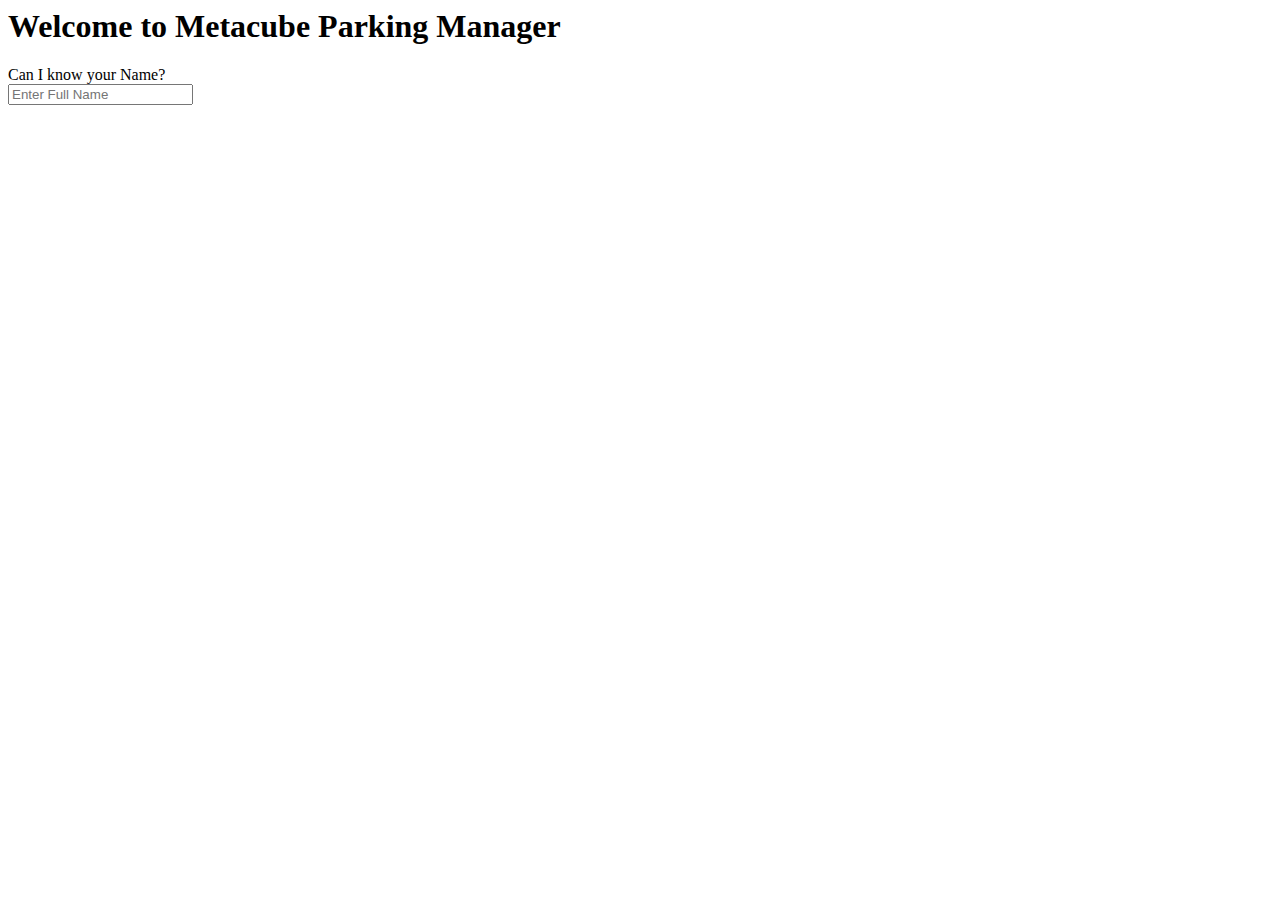
<file: UI-Session9/metaParking.html>
<html>

<head>
    <title>
        Metacube Parking System
    </title>
    <link href="metaParking.css" rel="stylesheet" />
    <script>
        function strengthOfPassword(password) {
            var matchedCase = new Array();
            matchedCase.push("[$@$!%*#?&]");
            matchedCase.push("[A-Z]");
            matchedCase.push("[0-9]");
            matchedCase.push("[a-z]");
            var count = 0;
            for (var i = 0; i < matchedCase.length; i++) {
                if (new RegExp(matchedCase[i]).test(password)) {
                    count++;
                }
            }
            switch (count) {
                case 2:
                    document.getElementById('password').style.borderColor = "red";
                    document.getElementById('passSpan').innerHTML = "weak password";
                    break;
                case 3:
                    document.getElementById('password').style.borderColor = "orange";
                    document.getElementById('passSpan').innerHTML = "medium password";
                    break;
                case 4:
                    document.getElementById('password').style.borderColor = "green";
                    document.getElementById('passSpan').innerHTML = "strong password";
                    break;
            }
        }
    </script>
</head>

<body>
    <h1>Welcome to Metacube Parking Manager</h1>
    <label id="canIKnowText">Can I know your</label>
    <label id="queryText">Name?</label>
    <div id="nameDiv">
        <input id="fullName" type="text" placeholder="Enter Full Name" required/>
        <span id="nameSpan"></span>
    </div>
    <div class="show" id="emailDiv">
        <input id="email" type="email" placeholder="Enter Email" required/>
        <span id="emailSpan"></span>
    </div>
    <div class="show" id="passwordDiv">
        <input id="password" type="password" placeholder="Enter Password" onkeyup="strengthOfPassword(this.value)" required/>
        <span id="passSpan"></span>
    </div>
    <div class="show" id="confirmPassDiv">
        <input id="passwordTwo" type="password" placeholder="Confirm Password" required/>
        <span id="passTwoSpan"></span>
    </div>
    <div class="show" id="contactNoDiv">
        <input id="contactNo" type="text" placeholder="Enter Contact No." required/>
        <span id="contactSpan"></span>
    </div>
    <div class="show" id="genderDiv">
        <label> <input type = "radio" name = "gender" /> Male </label>
        <label> <input type = "radio" name = "gender" /> Female </label>
        <button type="Submit" id="genderButton" onClick="submit()">Submit Details</button>
    </div>

    <div class="show" id="vehicleTypeDiv">
        <select id="typeSelect" onchange="selectVehicle(this.value)">
            <option>Select</option>
            <option value = "bike" >Bike</option>
            <option value = "car" >Car</option>
            <option value = "bus" >Mini Bus</option>
        </select>
    </div>
    <div class="show" id="vehicleNameDiv">
        <input id="vehicleName" type="text" placeholder="Enter Vehicle Name" required/>
    </div>
    <div class="show" id="vehicleNumDiv">
        <input id="vehicleNum" type="text" placeholder="Enter Vehicle No." required/>
    </div>
    <div class="show" id="empIdDiv">
        <input id="empId" type="text" placeholder="Enter Employee Id" required />
    </div>
    <div class="show" id="identityDiv">
        <textarea id="identity" placeholder="Please mention identity of vehicle"></textarea>
    </div>
    <div class="show" id="car">
        <select id="carSelect" onchange="getPass(this.value)">
            <option selected disabled>Select</option>
            <option value = 20 >Daily(20rs)</option>
            <option value = 400 >Monthly(400rs)</option>
            <option value = 4000 >Yearly(4000rs)</option>
        </select>
    </div>
    <div class="show" id="bike">
        <select id="bikeSelect" onchange="getPass(this.value)">
            <option selected disabled>Select </option>
            <option value = 10 >Daily(10rs)</option>
            <option value = 200 >Monthly(200rs)</option>
            <option value = 2000 >Yearly(2000rs)</option>
        </select>
    </div>
    <div class="show" id="bus">
        <select id="busSelect" onchange="getPass(this.value)">
            <option selected disabled>Select</option>
            <option value = 40 >Daily(40rs)</option>
            <option value = 800 >Monthly(800rs)</option>
            <option value = 8000>Yearly(8000rs)</option>
        </select>
    </div>
    <div class="show" id="moneyTypeDiv">
        <select id="moneyConvert" onchange="convert(this.value)">
            <option selected disabled>Select</option>
			<option value = "inr" >INR</option>
			<option value = "usd" >USD</option>
			<option value = "yen" >YEN</option>
        </select>
    </div>
    <div id="ticketPrice">
    </div>
    <button id="btn" onClick="generatePass()" type="button">Generate Pass</button>
    <footer>
        <script src="metaParking.js"></script>
    </footer>
</body>

</html>
</file>
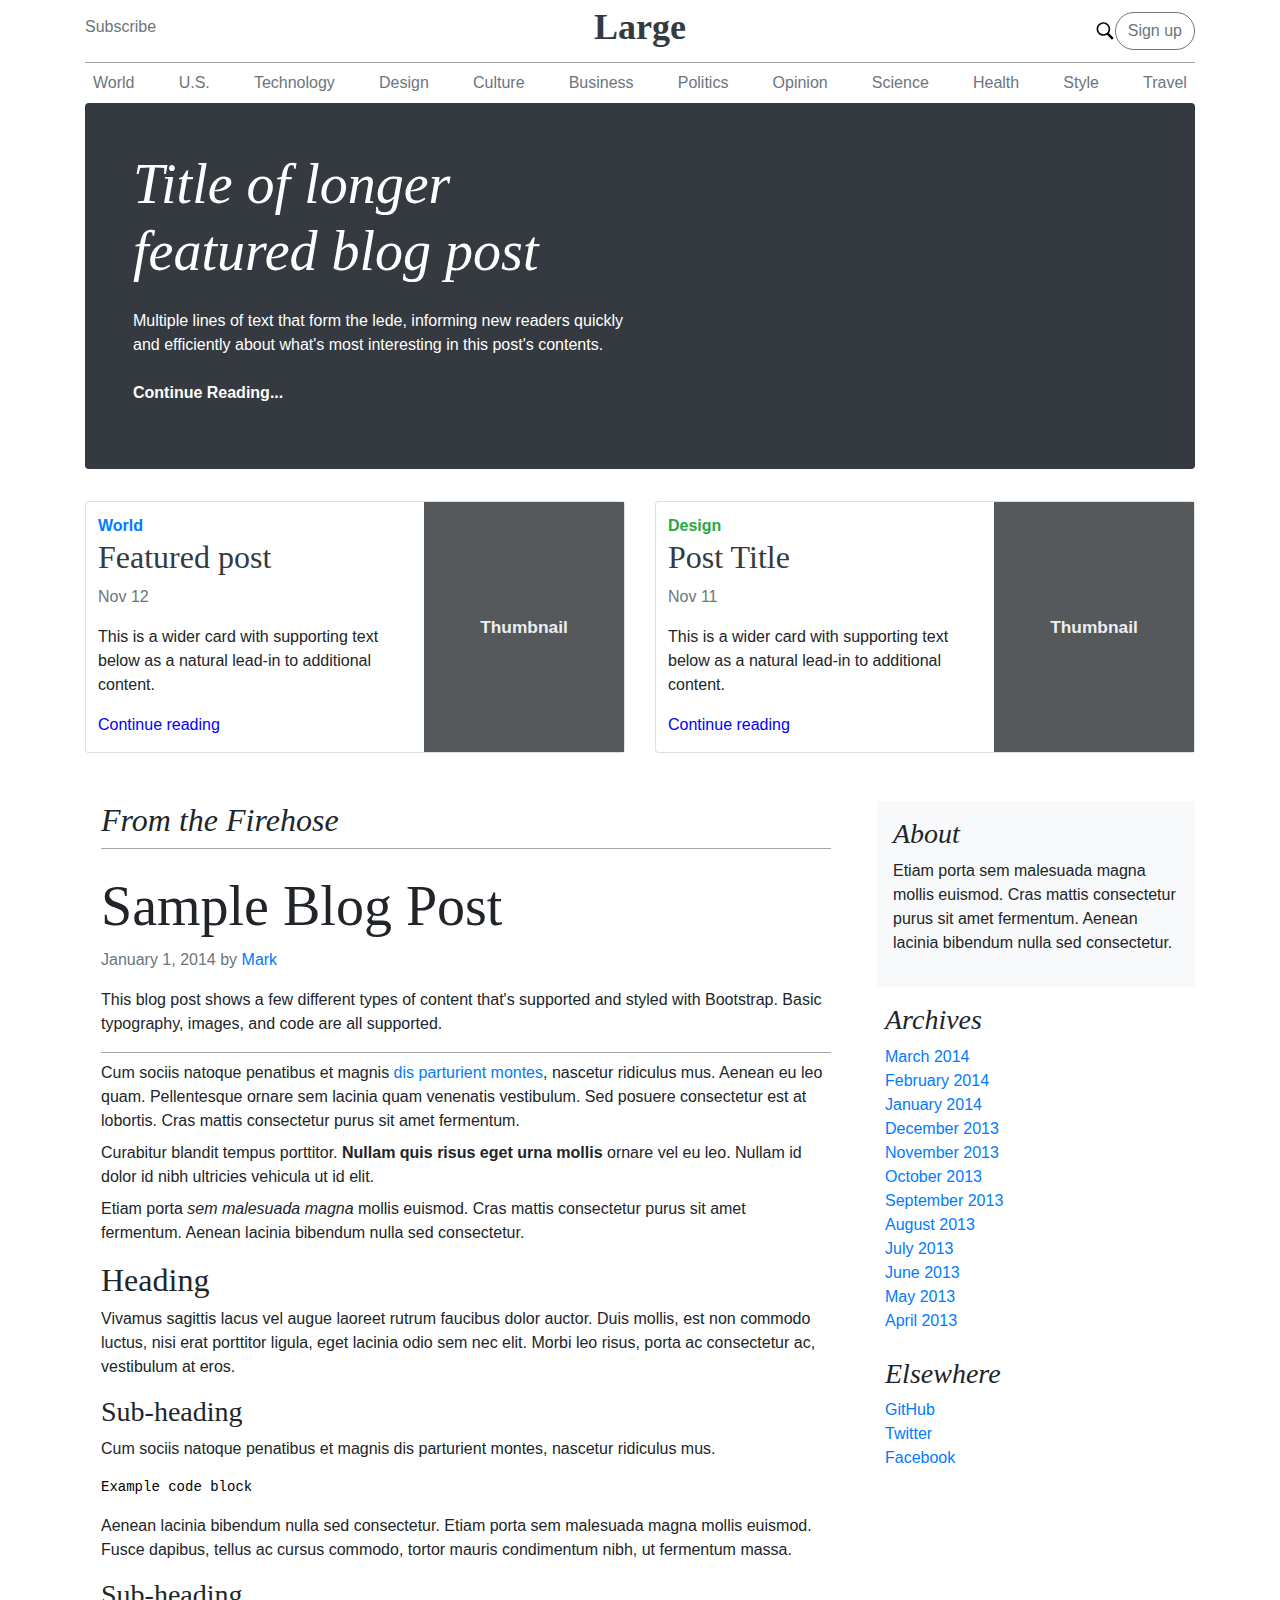
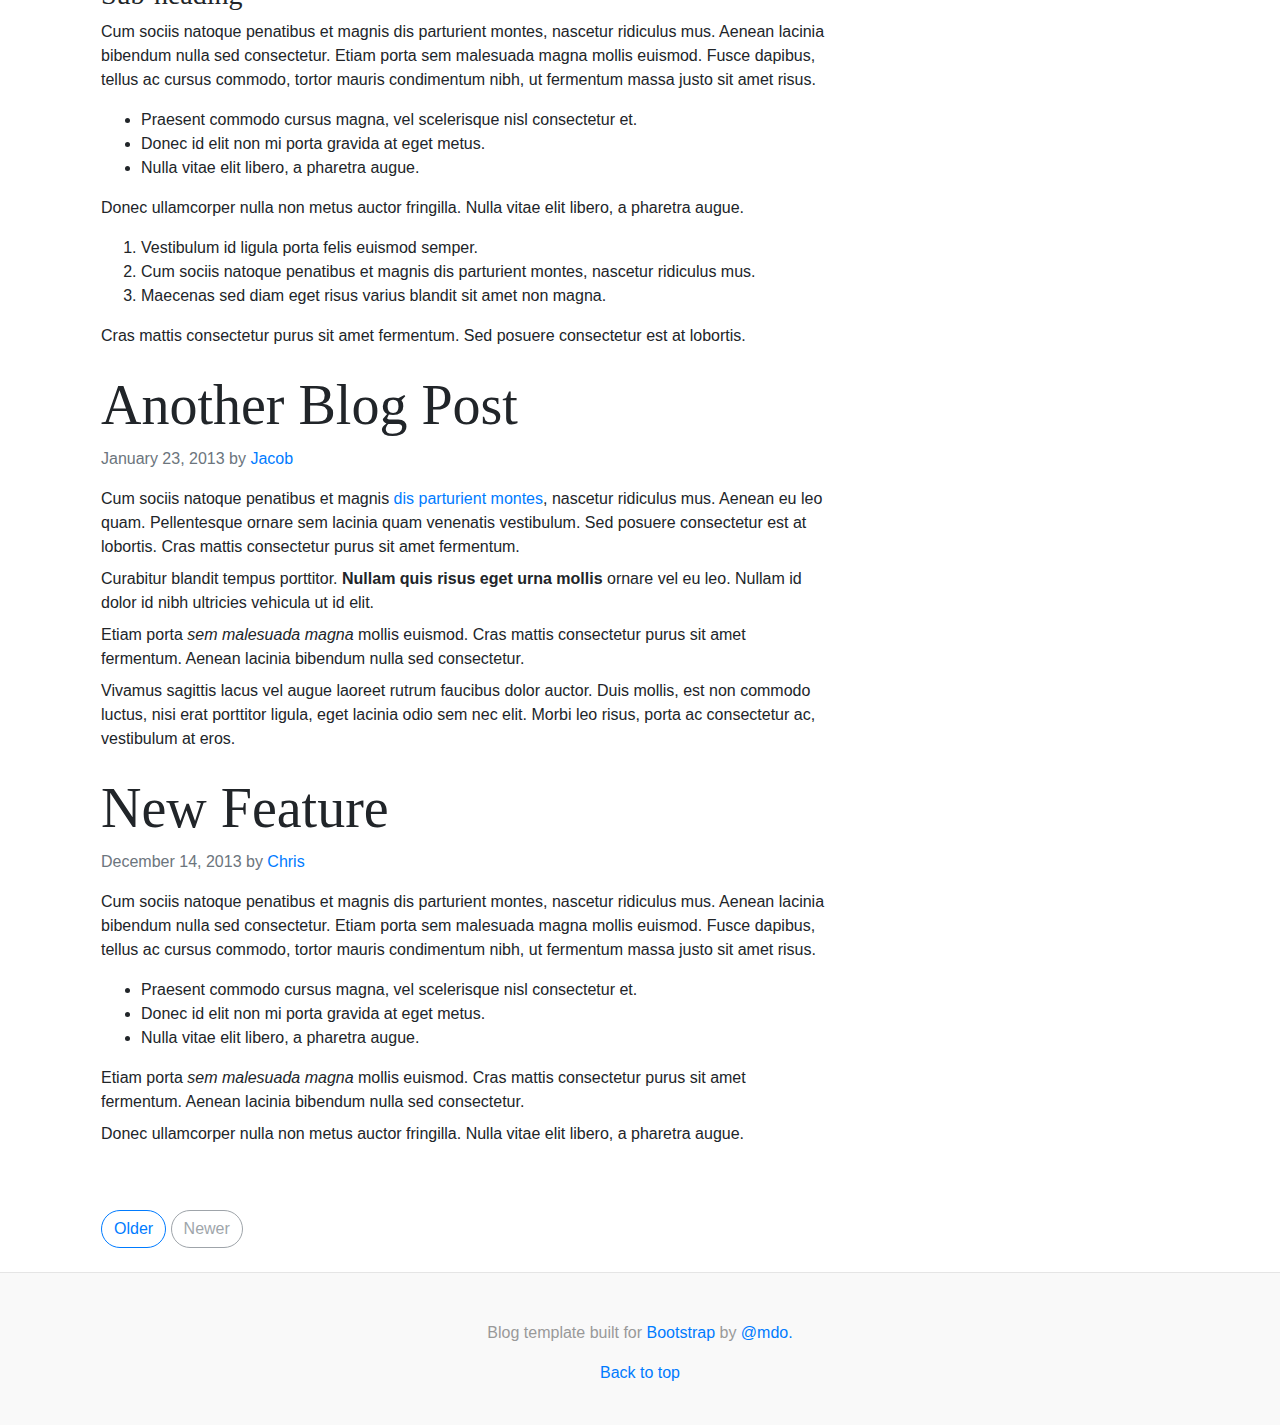
<file: UI_5/blog.html>
<html>

<head>
    <link rel="stylesheet" href="https://stackpath.bootstrapcdn.com/bootstrap/4.4.1/css/bootstrap.min.css" integrity="sha384-Vkoo8x4CGsO3+Hhxv8T/Q5PaXtkKtu6ug5TOeNV6gBiFeWPGFN9MuhOf23Q9Ifjh" crossorigin="anonymous" />
    <link rel="stylesheet" href="https://cdnjs.cloudflare.com/ajax/libs/font-awesome/4.7.0/css/font-awesome.min.css" />
    <link rel="stylesheet" href="blog.css" />
</head>

<body>
    <div class="container">
        <div class="row flex-nowrap justify-content-between align-items-center">
            <div class="col-sm-4">
                <label class="text-muted">Subscribe</label>
            </div>
            <div class="col-sm-4 text-center">
                <label class="logo">Large</label>
            </div>
            <div class="col-sm-4 d-flex justify-content-end align-items-center">
                <img src="search.svg" class="img-fluid" width="20px" />
                <button type="button" class="btn btn-outline-secondary">Sign up</button>
            </div>
        </div>

        <div class="separator">
        </div>

        <div>
            <nav class="nav d-flex justify-content-between">
                <a class="text-muted p-2">World</a>
                <a class="text-muted p-2">U.S.</a>
                <a class="text-muted p-2">Technology</a>
                <a class="text-muted p-2">Design</a>
                <a class="text-muted p-2">Culture</a>
                <a class="text-muted p-2">Business</a>
                <a class="text-muted p-2">Politics</a>
                <a class="text-muted p-2">Opinion</a>
                <a class="text-muted p-2">Science</a>
                <a class="text-muted p-2">Health</a>
                <a class="text-muted p-2">Style</a>
                <a class="text-muted p-2">Travel</a>
            </nav>
        </div>

        <div class="jumbotron p-3 p-md-5 text-white rounded bg-dark">
            <div class="col-sm-6 px-0">
                <h1 class="display-4 font-italic">Title of longer featured blog post</h1>
                <p class="mt-4">Multiple lines of text that form the lede, informing new readers quickly and efficiently about what's most interesting in this post's contents.</p>
                <p class="font-weight-bold mt-4">Continue Reading...</p>
            </div>
            <div class="col-sm-6">
            </div>
        </div>

        <div class="row mb-4 mt-4">
            <div class="col-md-6">
                <div class="card flex-md-row mb-4 h-md-250">
                    <div class="m-2 p-1">
                        <strong class="mb-2 text-primary">World</strong>
                        <h2 class="text-dark">Featured post</h2>
                        <p class="text-muted">Nov 12</p>
                        <p>This is a wider card with supporting text below as a natural lead-in to additional content.</p>
                        <a href="#" class="linkColor">Continue reading</a>
                    </div>
                    <div class="image">
                        <img src="download.svg" style="height:100%; width:200px;" />
                    </div>
                </div>

            </div>
            <div class="col-md-6">
                <div class="card flex-md-row mb-4 h-md-250">
                    <div class="m-2 p-1">
                        <strong class="mb-2 text-success">Design</strong>
                        <h2 class="text-dark">Post Title</h2>
                        <p class="text-muted">Nov 11</p>
                        <p>This is a wider card with supporting text below as a natural lead-in to additional content.</p>
                        <a href="#" class="linkColor">Continue reading</a>
                    </div>
                    <div class="image">
                        <img src="download.svg" style="height:100%; width:200px;" />
                    </div>
                </div>
            </div>
        </div>

        <div class="row">
            <div class="col-sm-8 mx-3">
                <h2 class="font-italic">From the Firehose</h2>
                <div class="separator">
                </div>
                <h1 class="display-4 mt-4 mb-2">Sample Blog Post</h1>
                <p class="text-muted">January 1, 2014 by <a href="#">Mark</a></p>
                <p>
                    This blog post shows a few different types of content that's supported and styled with Bootstrap. Basic typography, images, and code are all supported.
                </p>
                <div class="separator">
                </div>
                <p class="my-2">
                    Cum sociis natoque penatibus et magnis <a href="#">dis parturient montes</a>, nascetur ridiculus mus. Aenean eu leo quam. Pellentesque ornare sem lacinia quam venenatis vestibulum. Sed posuere consectetur est at lobortis. Cras mattis
                    consectetur purus sit amet fermentum.
                </p>
                <p class="my-2">
                    Curabitur blandit tempus porttitor. <strong>Nullam quis risus eget urna mollis</strong> ornare vel eu leo. Nullam id dolor id nibh ultricies vehicula ut id elit.
                </p>
                <p class="my-2">
                    Etiam porta <em>sem malesuada magna</em> mollis euismod. Cras mattis consectetur purus sit amet fermentum. Aenean lacinia bibendum nulla sed consectetur.
                </p>
                <h2 class="mt-3">Heading</h2>
                <p>Vivamus sagittis lacus vel augue laoreet rutrum faucibus dolor auctor. Duis mollis, est non commodo luctus, nisi erat porttitor ligula, eget lacinia odio sem nec elit. Morbi leo risus, porta ac consectetur ac, vestibulum at eros.</p>
                <h3>Sub-heading</h3>
                <p>Cum sociis natoque penatibus et magnis dis parturient montes, nascetur ridiculus mus.</p>
                <code>Example code block</code>
                <p class="mt-3">Aenean lacinia bibendum nulla sed consectetur. Etiam porta sem malesuada magna mollis euismod. Fusce dapibus, tellus ac cursus commodo, tortor mauris condimentum nibh, ut fermentum massa.</p>
                <h3>Sub-heading</h3>
                <p>Cum sociis natoque penatibus et magnis dis parturient montes, nascetur ridiculus mus. Aenean lacinia bibendum nulla sed consectetur. Etiam porta sem malesuada magna mollis euismod. Fusce dapibus, tellus ac cursus commodo, tortor mauris
                    condimentum nibh, ut fermentum massa justo sit amet risus.</p>
                <ul>
                    <li>Praesent commodo cursus magna, vel scelerisque nisl consectetur et.</li>
                    <li>Donec id elit non mi porta gravida at eget metus.</li>
                    <li>Nulla vitae elit libero, a pharetra augue.</li>
                </ul>
                <p>Donec ullamcorper nulla non metus auctor fringilla. Nulla vitae elit libero, a pharetra augue.</p>
                <ol>
                    <li>Vestibulum id ligula porta felis euismod semper.</li>
                    <li>Cum sociis natoque penatibus et magnis dis parturient montes, nascetur ridiculus mus.</li>
                    <li>Maecenas sed diam eget risus varius blandit sit amet non magna.</li>
                </ol>
                <p>Cras mattis consectetur purus sit amet fermentum. Sed posuere consectetur est at lobortis.</p>
                <h1 class="display-4 mt-4 mb-2">Another Blog Post</h1>
                <p class="text-muted">January 23, 2013 by <a href="#">Jacob</a></p>
                <p class="my-2">
                    Cum sociis natoque penatibus et magnis <a href="#">dis parturient montes</a>, nascetur ridiculus mus. Aenean eu leo quam. Pellentesque ornare sem lacinia quam venenatis vestibulum. Sed posuere consectetur est at lobortis. Cras mattis
                    consectetur purus sit amet fermentum.
                </p>
                <p class="my-2">
                    Curabitur blandit tempus porttitor. <strong>Nullam quis risus eget urna mollis</strong> ornare vel eu leo. Nullam id dolor id nibh ultricies vehicula ut id elit.
                </p>
                <p class="my-2">
                    Etiam porta <em>sem malesuada magna</em> mollis euismod. Cras mattis consectetur purus sit amet fermentum. Aenean lacinia bibendum nulla sed consectetur.
                </p>
                <p>Vivamus sagittis lacus vel augue laoreet rutrum faucibus dolor auctor. Duis mollis, est non commodo luctus, nisi erat porttitor ligula, eget lacinia odio sem nec elit. Morbi leo risus, porta ac consectetur ac, vestibulum at eros.</p>
                <h1 class="display-4 mt-4 mb-2">New Feature</h1>
                <p class="text-muted">December 14, 2013 by <a href="#">Chris</a></p>
                <p>Cum sociis natoque penatibus et magnis dis parturient montes, nascetur ridiculus mus. Aenean lacinia bibendum nulla sed consectetur. Etiam porta sem malesuada magna mollis euismod. Fusce dapibus, tellus ac cursus commodo, tortor mauris
                    condimentum nibh, ut fermentum massa justo sit amet risus.</p>
                <ul>
                    <li>Praesent commodo cursus magna, vel scelerisque nisl consectetur et.</li>
                    <li>Donec id elit non mi porta gravida at eget metus.</li>
                    <li>Nulla vitae elit libero, a pharetra augue.</li>
                </ul>
                <p class="my-2">
                    Etiam porta <em>sem malesuada magna</em> mollis euismod. Cras mattis consectetur purus sit amet fermentum. Aenean lacinia bibendum nulla sed consectetur.
                </p>
                <p>Donec ullamcorper nulla non metus auctor fringilla. Nulla vitae elit libero, a pharetra augue.</p>
                <button type="button" class="btn btn-outline-primary mt-5">Older</button>
                <button type="button" class="btn btn-outline-secondary mt-5" disabled>Newer</button>
            </div>
            <aside class="col">
                <div class="p-3 mb-3 bg-light rounded">
                    <h3 class="font-italic">About</h3>
                    <p>Etiam porta sem malesuada magna mollis euismod. Cras mattis consectetur purus sit amet fermentum. Aenean lacinia bibendum nulla sed consectetur.</p>
                </div>
                <div>
                    <h3 class="font-italic ml-2">Archives</h3>
                    <ul class="list-unstyled ml-2">
                        <li><a href="#">March 2014</a></li>
                        <li><a href="#">February 2014</a></li>
                        <li><a href="#">January 2014</a></li>
                        <li><a href="#">December 2013</a></li>
                        <li><a href="#">November 2013</a></li>
                        <li><a href="#">October 2013</a></li>
                        <li><a href="#">September 2013</a></li>
                        <li><a href="#">August 2013</a></li>
                        <li><a href="#">July 2013</a></li>
                        <li><a href="#">June 2013</a></li>
                        <li><a href="#">May 2013</a></li>
                        <li><a href="#">April 2013</a></li>
                    </ul>
                </div>
                <div>
                    <h3 class="font-italic mt-4 ml-2">Elsewhere</h3>
                    <ul class="list-unstyled ml-2">
                        <li><a href="#">GitHub</a></li>
                        <li><a href="#">Twitter</a></li>
                        <li><a href="#">Facebook</a></li>
                    </ul>
                </div>
            </aside>
        </div>
    </div>
    <footer class="blog_footer mt-4 pt-5 pb-4">
        <p>Blog template built for <a href="#">Bootstrap</a> by <a href="#">@mdo.</a></p>
        <p><a href="#">Back to top</a></p>
    </footer>

    <script src="https://code.jquery.com/jquery-3.4.1.slim.min.js " integrity="sha384-J6qa4849blE2+poT4WnyKhv5vZF5SrPo0iEjwBvKU7imGFAV0wwj1yYfoRSJoZ+n " crossorigin="anonymous "></script>
    <script src="https://cdn.jsdelivr.net/npm/popper.js@1.16.0/dist/umd/popper.min.js " integrity="sha384-Q6E9RHvbIyZFJoft+2mJbHaEWldlvI9IOYy5n3zV9zzTtmI3UksdQRVvoxMfooAo " crossorigin="anonymous "></script>
    <script src="https://stackpath.bootstrapcdn.com/bootstrap/4.4.1/js/bootstrap.min.js " integrity="sha384-wfSDF2E50Y2D1uUdj0O3uMBJnjuUD4Ih7YwaYd1iqfktj0Uod8GCExl3Og8ifwB6 " crossorigin="anonymous "></script>

</body>

</html>
</file>
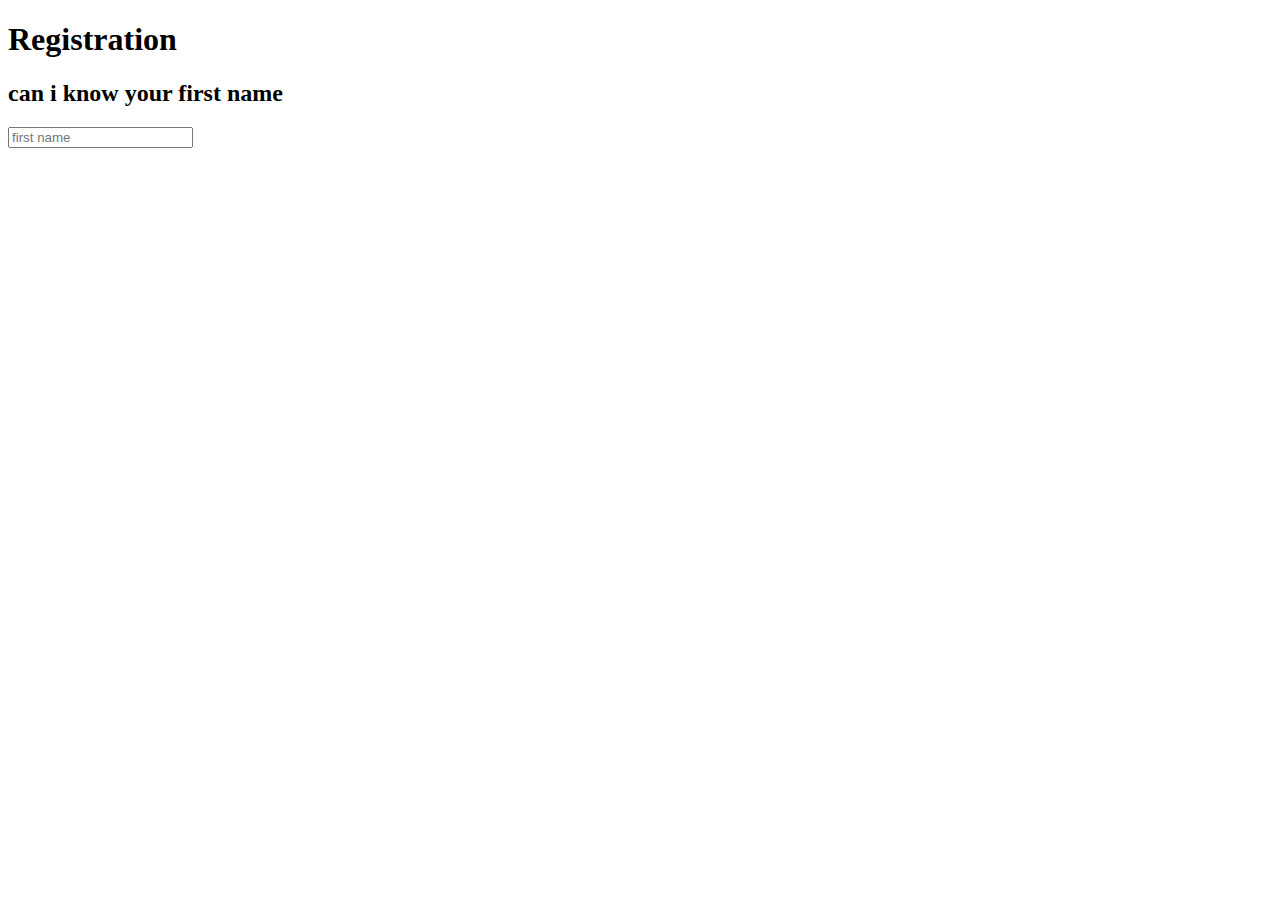
<file: ui_7/ui7.html>
<!DOCTYPE html>
<html>

<head>
    <title>
        Meta-Parking
    </title>

</head>

<body>
    <h1>Registration</h1>

    <h2 id="input-label">can i know your first name</h2>
    <input id="myInput" placeholder="first name"><br>

</body>
<script src="ui7.js">
</script>

</html>
</file>
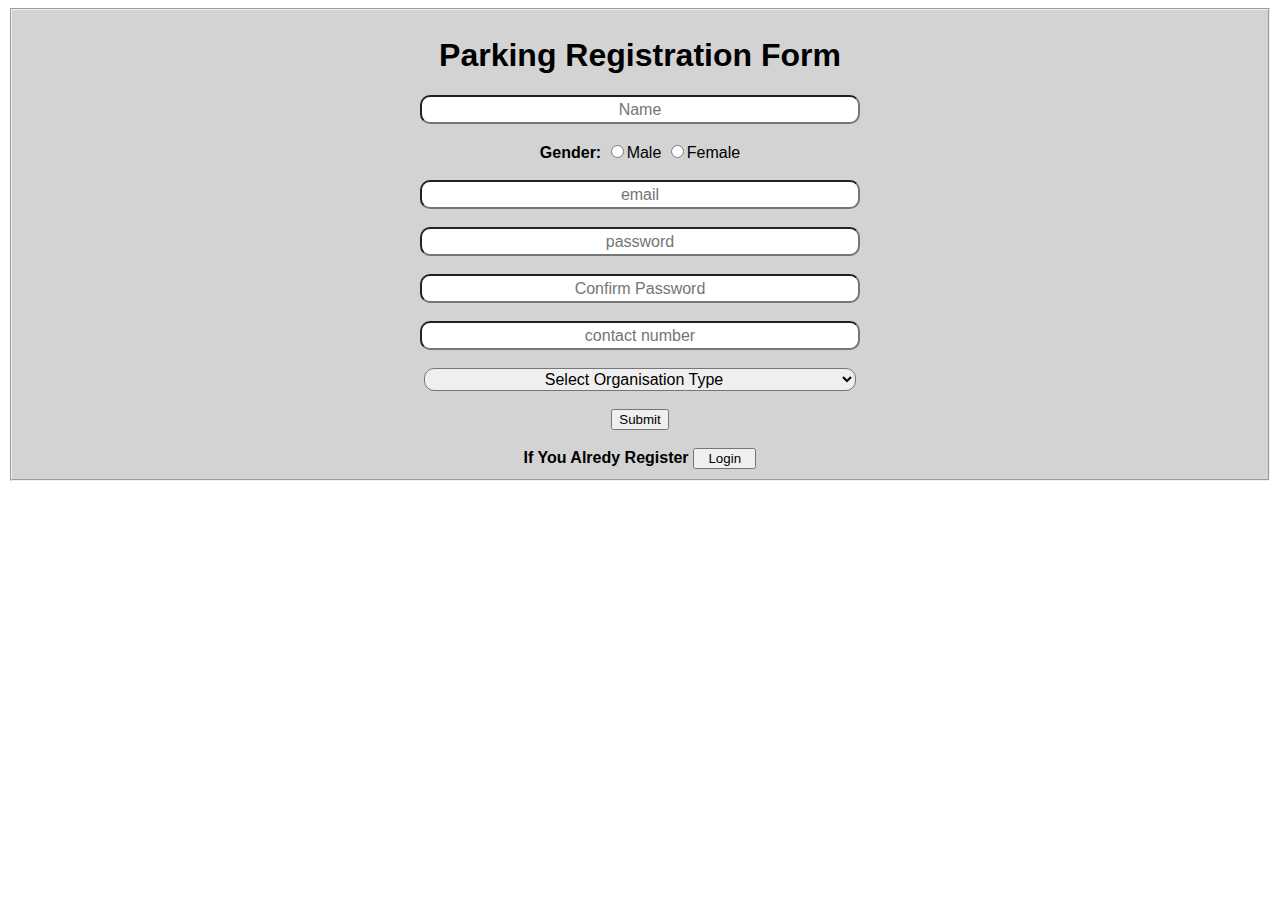
<file: EAD-Session-4/WebContent/register.html>
<!DOCTYPE html>
<html>
<head>
	<link rel="stylesheet"  href="cssfile.css" />
</head>
<body>
	<form id="registerformid" action="register" method="post">
		<fieldset>
			
			<h1>Parking Registration Form</h1>
			<input id="name" type="text" placeholder="Name" name="empname" required><br><br> 
			<strong>Gender: </strong><label><input type="radio"
			name="empgender" value="Male">Male</label> <label><input type="radio"
			name="empgender" value="Female">Female</label><br><br>
		    <input id="email" type="email" placeholder="email" name="empemail" required><br><br> 
		    <input id="password" type="password" placeholder="password" name="emppassword"required><br> <br> 
			<input id="confirmpassword" type="password" placeholder="Confirm Password" name="empconfirmpassword" required><br><br>
		    <input id="contact" placeholder="contact number" type="text" name="empcontact" required><br>
			<br> <select id=selectVehicleType name="emporganisation">
				<option>Select Organisation Type</option>
				<option value="Metacube">Metacube</option>
				<option value="In time Tech">In time Tech</option>
				<option value="Infosys">Infosys</option>
				<option value="TCS">TCS</option>
			</select> <br><br>
			 <input type="submit" value="Submit"><br><br>
			 <strong>If You Alredy Register </strong><a href="login.jsp"><input type="button" value="  Login  "></a>
		</fieldset>
	</form>
</body>
</html>
</file>
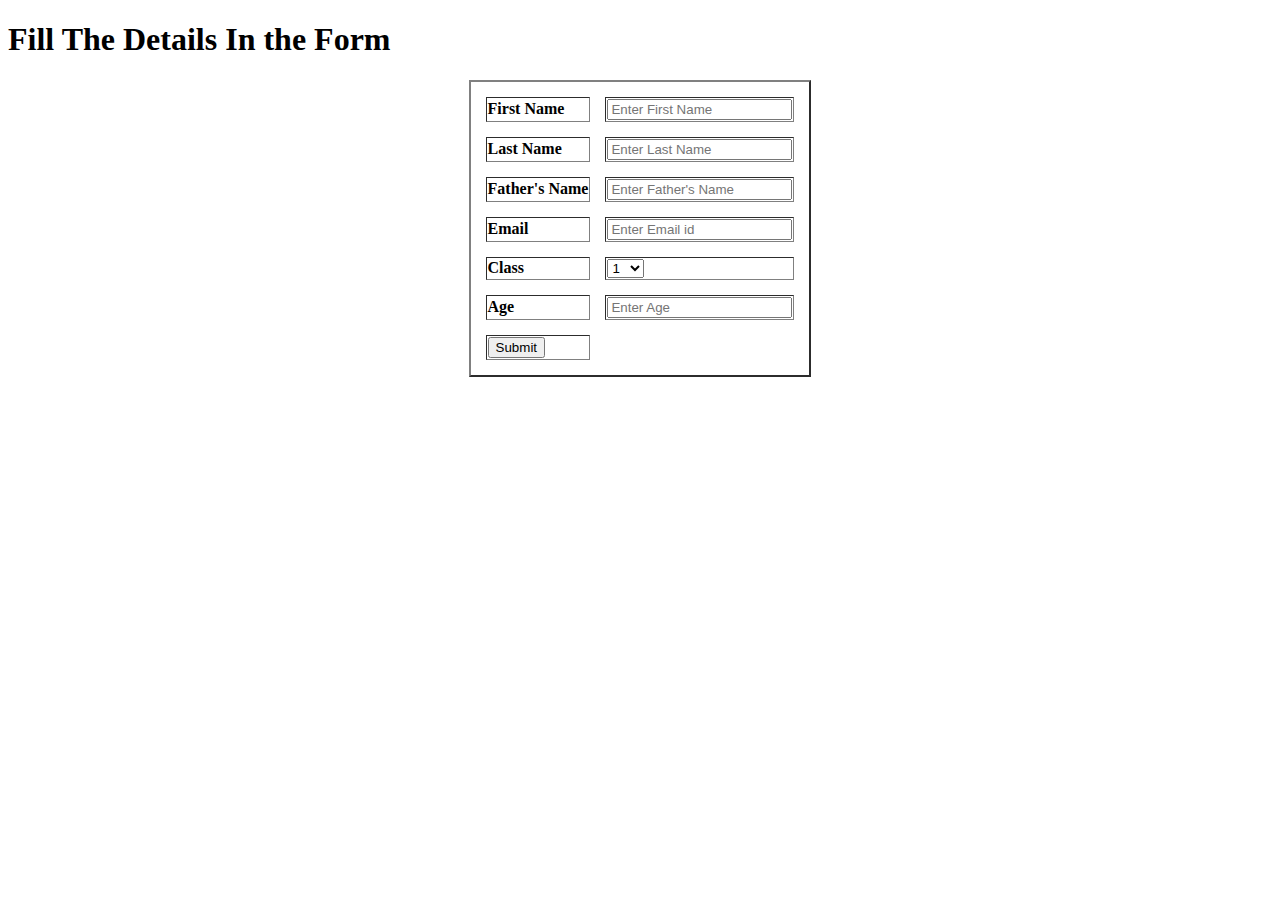
<file: Student_form/WebContent/registrationForm.html>
<!DOCTYPE html>
<html>
<head>
<script>


function checkEmail() {
	var email = document.getElementById("studentEmail").value;
	if (!(/^\w+([\.-]?\w+)*@\w+([\.-]?\w+)*(\.\w{2,3})+$/.test(email))) {
		alert("Enter Currect Email !!!");
		return (false);
	}
	else
		return true;
}

function checkAge() {
	var age = document.getElementById("age").value;
	if (age < 1 || age > 60) {
		alert("Enter Valid Age !!!");
		return false;
	}
	else
		return true;
}

function check() {
	if (checkEmail() && checkAge()) {
		return true;
	}
	else
		return false;
}
</script>
<meta charset="ISO-8859-1">
<title>Insert title here</title>
</head>
<body>
	<h1>Fill The Details In the Form</h1>
	<div id="validationMessage"></div>
	<form id="register" method="get" action="add" onsubmit="return check()">

		<table align="center" border="2px" cellspacing="15">
			<tr>
				<td><label><b>First Name</b></label><br></td>
				<td><input id="firstName" type="text" placeholder="Enter First Name" name="firstName" required><br></td>
			</tr>
			<tr>
				<td><label><b>Last Name</b></label><br></td>
				<td><input id="lastName" type="text"
					placeholder="Enter Last Name" name="lastName" required><br></td>
			</tr>
			<tr>
				<td><label><b>Father's Name</b></label><br></td>
				<td><input id="fatherName" type="text"
					placeholder="Enter Father's Name" name="fatherName" required><br></td>
			</tr>
			<tr>
				<td><label><b>Email</b></label><br></td>
				<td><input id="studentEmail" type="email" 
					placeholder="Enter Email id" name="studentEmail" required><br></td>
			</tr>
			<tr>
				<td><label><b>Class</b></label><br></td>
		<!--		<td><input id="class" type="Number" placeholder="Enter Class"
					name="class" required><br></td>
					-->
					<td><select id="class" name="class">
                        <option value=1>1</option>
                        <option value=2>2</option>
                        <option value=3>3</option>
                        <option value=4>4</option>
                        <option value=5>5</option>
                        <option value=6>6</option>
                        <option value=7>7</option>
                        <option value=8>8</option>
                        <option value=9>9</option>
                        <option value=10>10</option>
                        <option value=11>11</option>
                        <option value=12>12</option>
                    </select></td>
			</tr>
			<tr>
				<td><label><b>Age</b></label><br></td>
				<td><input id="age" type="Number" placeholder="Enter Age"
					name="age" required><br></td>
			</tr>
			<tr>
				<td><label><input type="submit"></label></td>
			</tr>
		</table>
	</form>
</body>
</html>
</file>
<file: Student_form/WebContent/registrationForm.css>
@CHARSET "ISO-8859-1";
.btn-group button {
	background-color: #4CAF50; /* Green background */
	border: 1px solid green; /* Green border */
	color: white; /* White text */
	padding: 10px 24px; /* Some padding */
	cursor: pointer; /* Pointer/hand icon */
	width: 50%; /* Set a width if needed */
	display: block; /* Make the buttons appear below each other */
}

.btn-groupbutton:not(:last-child)
{
	border-bottom:none; /* Prevent double borders */
}

/* Add a background color on hover */
.btn-group button:hover {
	background-color: #3e8e41;
}
.btn-group input {
	background-color: #4CAF50; /* Green background */
	border: 1px solid green; /* Green border */
	color: white; /* White text */
	padding: 10px 24px; /* Some padding */
	cursor: pointer; /* Pointer/hand icon */
	width: 50%; /* Set a width if needed */
	display: block; /* Make the buttons appear below each other */
}

.btn-groupbutton:not(:last-child)
{
	border-bottom:none; /* Prevent double borders */
}

/* Add a background color on hover */
.btn-group input:hover {
	background-color: #3e8e41;
}
</file>
<file: 2020GET-EAD/2020GET-EAD/EAD/Assignment1/index.css>
@import url('https://fonts.googleapis.com/css?family=Rubik&display=swap');
* {
    margin: 0;
    padding: 0;
    font-family: 'Rubik', sans-serif;
}

.box {
    border: 2px solid black;
    width: 80%;
    height: 400px;
    margin: 60px auto;
}

.box .vehicleDetail,
.box .priceDetail,
.box .planDetail {
    display: none;
}

.box .boxTitle {
    background-color: black;
    text-align: center;
    color: white;
    padding: 10px;
    height: 50px;
}

.box .boxTitle h1 {
    font-size: 40px;
}

.box .boxContent {
    padding-top: 40px;
    height: 270px;
}

fieldset {
    display: inline-block;
    border: 2px solid black;
    height: 40px;
    width: calc(50% - 48px);
    margin: 5px 10px;
    padding: 5px 10px;
    border-radius: 5px;
    font-size: 12px;
}

input[type=text],
input[type=password],
input[type=email],
input[type=number],
textarea,
select {
    border: none;
    width: 100%;
    font-size: 15px;
    color: black;
    outline: none;
    font-family: 'Rubik', sans-serif;
    text-transform: capitalize;
    vertical-align: baseline;
    margin-top: 3px;
}

#vehicleDescriptionField {
    width: 70%;
    background-color: red;
}

textarea {
    width: 100%;
    max-width: 100%;
    border: none;
    resize: none;
    outline: none;
    height: 20px;
}

input[type=radio] {
    visibility: hidden;
    height: 0;
    width: 0;
}

label {
    text-align: center;
    cursor: pointer;
    color: black;
    padding: 5px 10px;
    border-radius: 3px;
    border: 2px solid black;
    display: inline-block;
}

input[type=radio]:checked+label {
    background-color: black;
    outline: 2px solid #fff;
    color: white;
}

button {
    border: none;
    border: 2px solid black;
    padding: 5px 15px;
    width: 100px;
    background-color: black;
    color: white;
    float: right;
    margin: 20px;
    outline: none;
}

.box .boxBottom {
    clear: both;
    height: 30px;
    border-top: 2px solid black;
}

.box .boxBottom .process {
    width: 33.3333%;
    float: left;
    background-color: black;
    color: white;
    text-align: center;
}

.planDetail {
    text-align: center;
}

.planDetail .price {
    width: 25%;
    margin: 10px;
    border: 2px solid black;
    height: 90px;
    display: inline-block;
}

.planDetail select {
    background-color: black;
    color: white;
    width: 200px;
    height: 50px;
    border-radius: 5px;
    padding: 0 10px;
}

.priceDetail {
    text-align: center;
}

.priceDetail .totalPrice {
    border: 2px solid black;
    width: 400px;
    padding: 20px;
    margin: auto;
}

.priceDetail .totalPrice p {
    font-weight: 800;
    font-size: 15px;
}

.priceDetail .totalPrice {
    font-weight: 800;
    font-size: 25px;
}
</file>
<file: 2020GET-EAD/2020GET-EAD/EAD/Assignment3/WebContent/index.css>
@CHARSET "ISO-8859-1";
* {
            margin: 0;
            padding: 0;
        }
        
        a {
            text-decoration: none;
            color: black;
        }
        
        .outerBox {
            border: 2px solid black;
            margin: 100px auto;
            width: 900px;
            height: auto;
            padding: 20px;
        }
        
        .outerBox .innerBox {
            width: 200px;
            border: 2px solid black;
            margin: 20px;
            padding: 20px 10px;
            display: inline-block;
            transition: 1s;
        }
        
        .outerBox .innerBox:hover {
            background-color: black;
            color: white;
            border-radius: 10px;
        }
        
        fieldset {
            display: inline-block;
            border: 2px solid black;
            height: 40px;
            width: calc(50% - 48px);
            margin: 5px 10px;
            padding: 5px 10px;
            border-radius: 5px;
            font-size: 12px;
        }
        
        input[type=text],
        input[type=email],
        input[type=number],
        textarea,
        select {
            border: none;
            width: 100%;
            font-size: 15px;
            color: black;
            outline: none;
            font-family: 'Rubik', sans-serif;
            text-transform: capitalize;
            vertical-align: baseline;
            margin-top: 3px;
        }
        
        input[type=submit] {
            border: none;
            width: 100px;
            padding: 10px;
            background-color: black;
            color: white;
            margin: 20px;
        }
        table,
        td,
        th {
            border: 1px solid #ddd;
            text-align: left;
        }
        
        table {
            border-collapse: collapse;
            width: 100%;
        }
        
        th,
        td {
            padding: 15px;
        }
        table a {
            border: 2px solid black;
            padding: 5px 18px;
            background-color: black;
            color: white;
        }
</file>
<file: UI-Session6/cssfile.css>
.header-color {
    background-color: #5b6be8;
    max-width: 100%;
}

body {
    position: relative;
}

.ul-decoration {
    list-style: none;
}

.search {
    text-decoration: none;
    background-color: #6d7beb;
    border: 2px solid #6d7beb;
    padding: 15px;
    width: 200px;
    height: 10px;
    border-radius: 25px;
}

.circle-ht {
    height: 60px;
}

.ul-hover:hover {
    color: blue;
    cursor: grab;
}

.card-hover:hover {
    background-color: lightgrey;
}

.img {
    width: 30px;
}

.img-person {
    width: 40px;
}

.img-member {
    width: 50px;
}

.font {
    font-size: 22px;
}

.font1 {
    font-size: 18px;
}

.width {
    width: 100%;
}

.width1 {
    width: 70px;
}

.card-ht {
    height: 525px;
}

.carousel-ht {
    width: 300px;
    height: 200px;
}

.carousel-ht1 {
    width: 330px;
    height: 200px;
}

.position {
    position: relative;
}
</file>
<file: UI-Session9/metaParking.css>
.show {
    display: none;
}

#btn {
    display: none;
}
</file>
<file: UI_5/blog.css>
.logo {
    font-family: "Playfair Display", Georgia, "Times New Roman", serif;
    font-size: 2.25rem;
    color: #343a40;
    font-weight: 700;
}

.separator {
    height: 1px;
    background-color: rgb(167, 164, 164);
}

.linkColor {
    color: blue;
}

code {
    color: black;
}

.btn {
    border-radius: 30px;
}

.blog_footer {
    color: #999;
    background-color: #f9f9f9;
    text-align: center;
    border-top: .05rem solid #e5e5e5;
}

@media(max-width: 992px) {
    .image {
        display: none;
    }
}

h1,
h2,
h3,
h4,
h5,
h6 {
    font-family: "Playfair Display", Georgia, "Times New Roman", serif;
}
</file>
<file: EAD-Session-4/WebContent/cssfile.css>
form input[type=text], input[type=email], input[type=number],input[type=password],select, textarea {
	width: 35%;
	border-radius: 10px;
	font-size: medium;
	height: 23px;
	text-align: center;
}

fieldset {
	background-color: lightgray;
}

form {
	text-align: center;
}


table,
        td,
        th {
            border: 1px solid #ddd;
            text-align: left;
        }
       
        table {
            border-collapse: collapse;
            width: 100%;
        }
       
        th,
        td {
            padding: 15px;
        }
        table a {
            border: 2px solid black;
            padding: 5px 18px;
            background-color: black;
            color: white;
        }
 
body {font-family: Arial;}

/* Style the tab */
.tab {
  overflow: hidden;
  border: 1px solid #ccc;
  background-color: #f1f1f1;
}

/* Style the buttons inside the tab */
.tab button {
  background-color: inherit;
  float: left;
  border: none;
  outline: none;
  cursor: pointer;
  padding: 14px 16px;
  transition: 0.3s;
  font-size: 17px;
}

/* Change background color of buttons on hover */
.tab button:hover {
  background-color: #ddd;
}

/* Create an active/current tablink class */
.tab button.active {
  background-color: #ccc;
}

/* Style the tab content */
.tabcontent {
  display: none;
  padding: 6px 12px;
  border: 1px solid #ccc;
  border-top: none;
}
</file>
